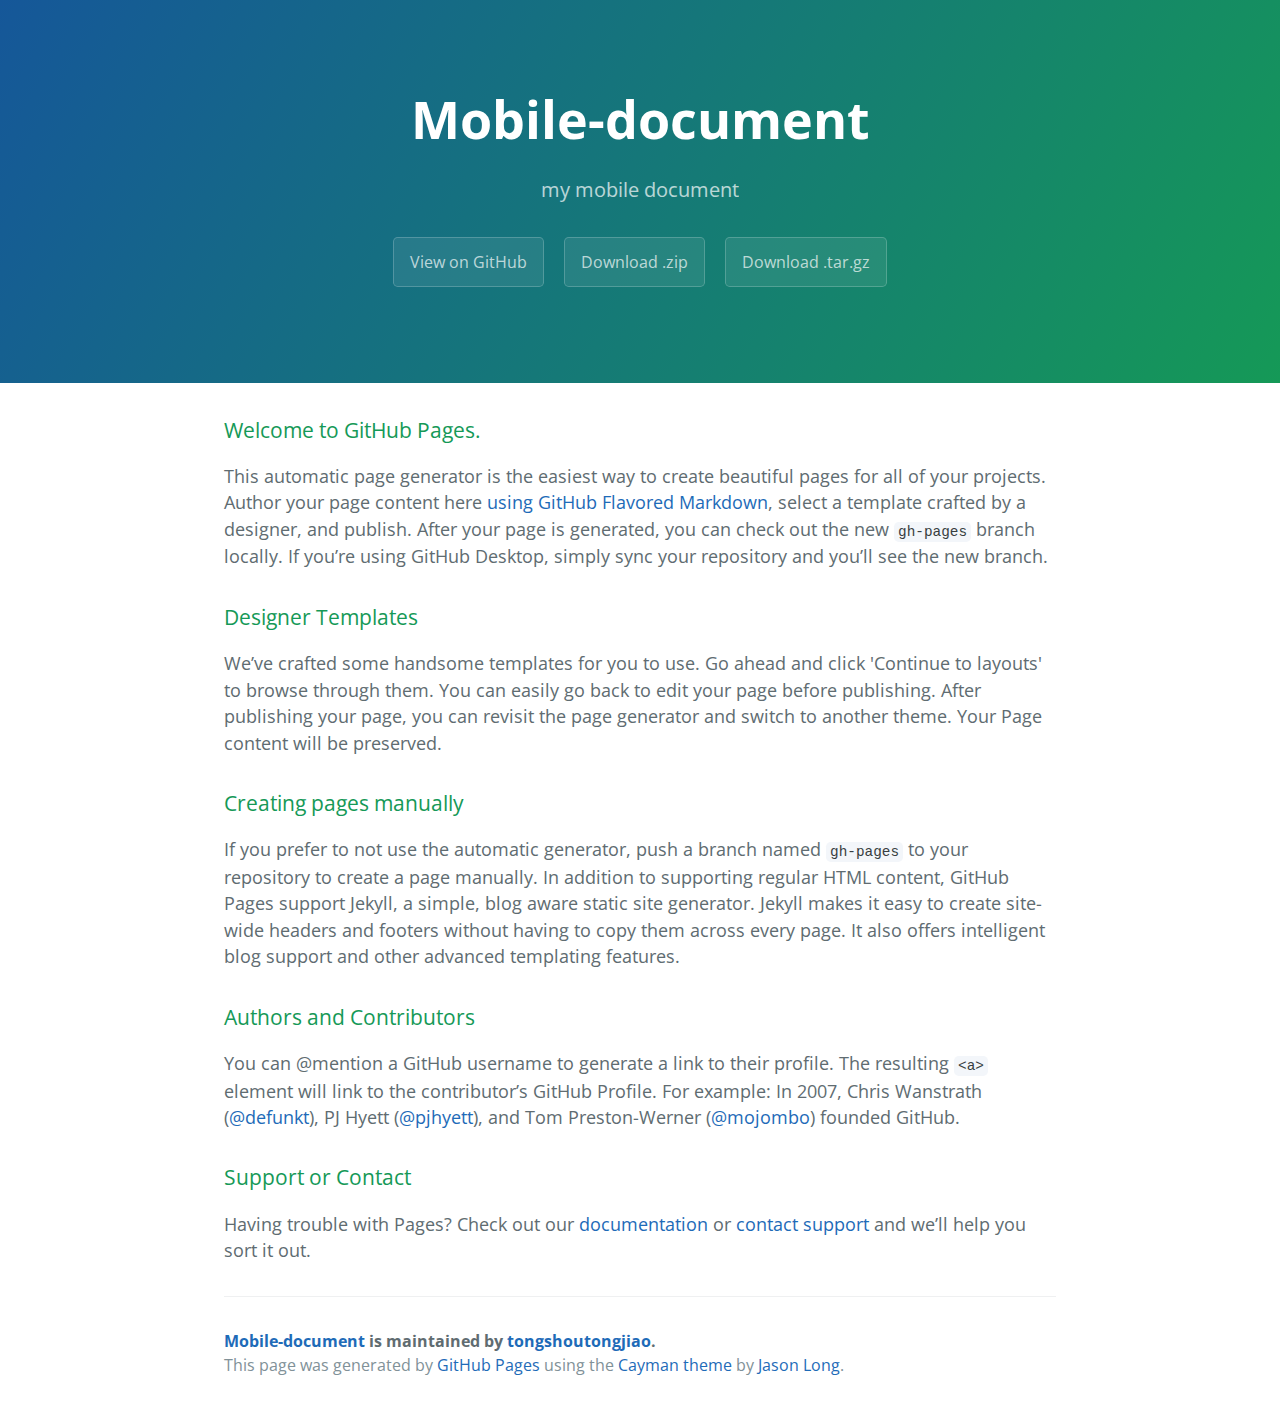
<file: index.html>
<!DOCTYPE html>
<html lang="en-us">
  <head>
    <meta charset="UTF-8">
    <title>Mobile-document by tongshoutongjiao</title>
    <meta name="viewport" content="width=device-width, initial-scale=1">
    <link rel="stylesheet" type="text/css" href="stylesheets/normalize.css" media="screen">
    <link href='https://fonts.googleapis.com/css?family=Open+Sans:400,700' rel='stylesheet' type='text/css'>
    <link rel="stylesheet" type="text/css" href="stylesheets/stylesheet.css" media="screen">
    <link rel="stylesheet" type="text/css" href="stylesheets/github-light.css" media="screen">
  </head>
  <body>
    <section class="page-header">
      <h1 class="project-name">Mobile-document</h1>
      <h2 class="project-tagline">my mobile document</h2>
      <a href="https://github.com/tongshoutongjiao/mobile-document" class="btn">View on GitHub</a>
      <a href="https://github.com/tongshoutongjiao/mobile-document/zipball/master" class="btn">Download .zip</a>
      <a href="https://github.com/tongshoutongjiao/mobile-document/tarball/master" class="btn">Download .tar.gz</a>
    </section>

    <section class="main-content">
      <h3>
<a id="welcome-to-github-pages" class="anchor" href="#welcome-to-github-pages" aria-hidden="true"><span aria-hidden="true" class="octicon octicon-link"></span></a>Welcome to GitHub Pages.</h3>

<p>This automatic page generator is the easiest way to create beautiful pages for all of your projects. Author your page content here <a href="https://guides.github.com/features/mastering-markdown/">using GitHub Flavored Markdown</a>, select a template crafted by a designer, and publish. After your page is generated, you can check out the new <code>gh-pages</code> branch locally. If you’re using GitHub Desktop, simply sync your repository and you’ll see the new branch.</p>

<h3>
<a id="designer-templates" class="anchor" href="#designer-templates" aria-hidden="true"><span aria-hidden="true" class="octicon octicon-link"></span></a>Designer Templates</h3>

<p>We’ve crafted some handsome templates for you to use. Go ahead and click 'Continue to layouts' to browse through them. You can easily go back to edit your page before publishing. After publishing your page, you can revisit the page generator and switch to another theme. Your Page content will be preserved.</p>

<h3>
<a id="creating-pages-manually" class="anchor" href="#creating-pages-manually" aria-hidden="true"><span aria-hidden="true" class="octicon octicon-link"></span></a>Creating pages manually</h3>

<p>If you prefer to not use the automatic generator, push a branch named <code>gh-pages</code> to your repository to create a page manually. In addition to supporting regular HTML content, GitHub Pages support Jekyll, a simple, blog aware static site generator. Jekyll makes it easy to create site-wide headers and footers without having to copy them across every page. It also offers intelligent blog support and other advanced templating features.</p>

<h3>
<a id="authors-and-contributors" class="anchor" href="#authors-and-contributors" aria-hidden="true"><span aria-hidden="true" class="octicon octicon-link"></span></a>Authors and Contributors</h3>

<p>You can @mention a GitHub username to generate a link to their profile. The resulting <code>&lt;a&gt;</code> element will link to the contributor’s GitHub Profile. For example: In 2007, Chris Wanstrath (<a href="https://github.com/defunkt" class="user-mention">@defunkt</a>), PJ Hyett (<a href="https://github.com/pjhyett" class="user-mention">@pjhyett</a>), and Tom Preston-Werner (<a href="https://github.com/mojombo" class="user-mention">@mojombo</a>) founded GitHub.</p>

<h3>
<a id="support-or-contact" class="anchor" href="#support-or-contact" aria-hidden="true"><span aria-hidden="true" class="octicon octicon-link"></span></a>Support or Contact</h3>

<p>Having trouble with Pages? Check out our <a href="https://help.github.com/pages">documentation</a> or <a href="https://github.com/contact">contact support</a> and we’ll help you sort it out.</p>

      <footer class="site-footer">
        <span class="site-footer-owner"><a href="https://github.com/tongshoutongjiao/mobile-document">Mobile-document</a> is maintained by <a href="https://github.com/tongshoutongjiao">tongshoutongjiao</a>.</span>

        <span class="site-footer-credits">This page was generated by <a href="https://pages.github.com">GitHub Pages</a> using the <a href="https://github.com/jasonlong/cayman-theme">Cayman theme</a> by <a href="https://twitter.com/jasonlong">Jason Long</a>.</span>
      </footer>

    </section>

  
  </body>
</html>
</file>
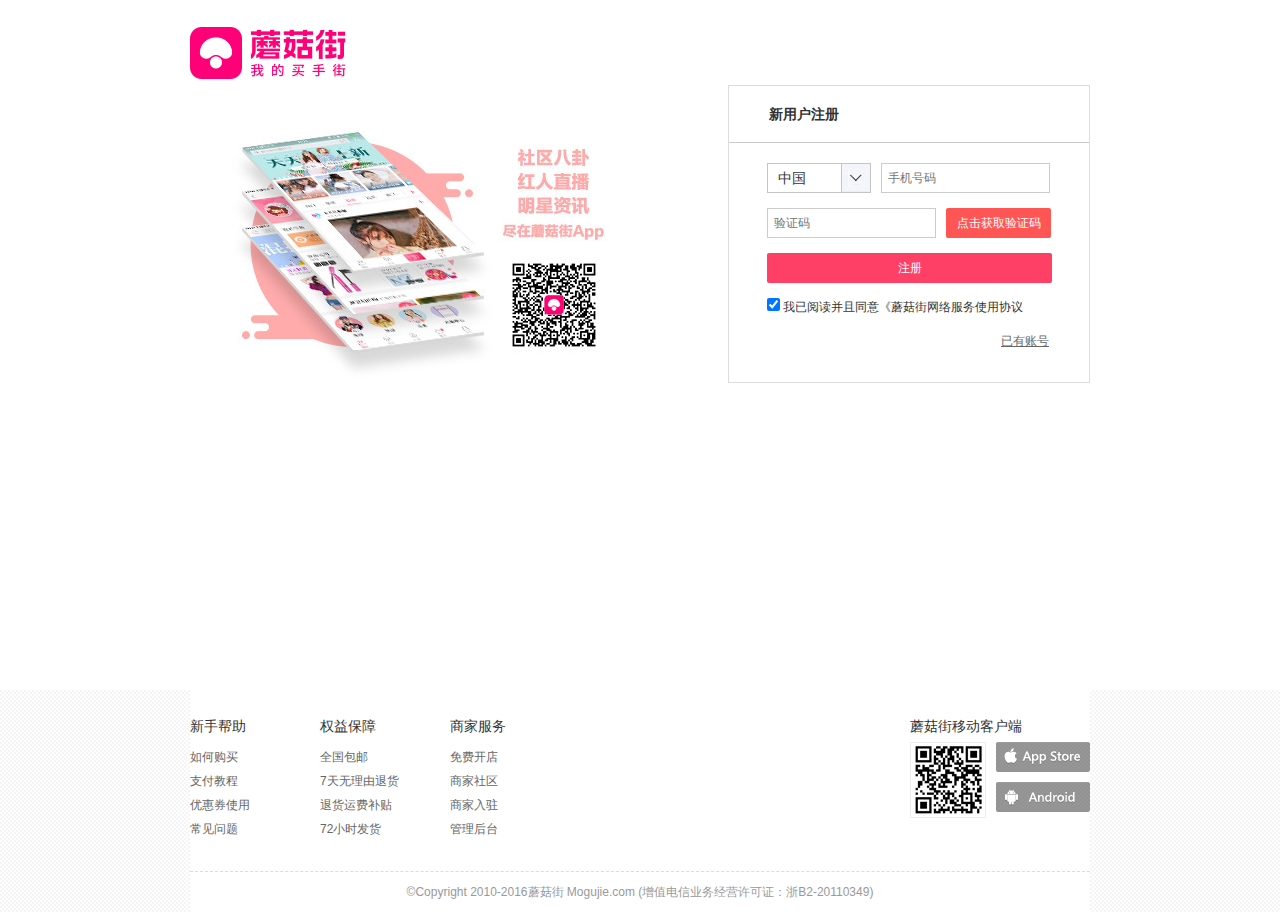
<file: mushroom/mogureg.html>
<!DOCTYPE html>
<html>
<head lang="en">
    <meta charset="UTF-8">
    <title>蘑菇街注册</title>
    <link rel="stylesheet" type="text/css" href="css/reg.css"/>
</head>
<body class="media-screen">
<div class="wrap">
    <div class="login-wrap">
        <div class="logo">
            <a href="#" class="logo-img"></a>
        </div>
        <div class="content clear" >
            <div class="logBanner">
                <a href="javascript:;">
                    <img src="img/bannerreg.jpg" alt=""/>
                </a>
            </div>
            <div class="rg-list">
                <div class="regist">
                    <h3>新用户注册</h3>
                </div>
                <div class="signform">
                    <p></p>
                    <div class="sign-item clearfix mb">
                        <select class="country" name="" id="">
                            <option value="355">阿尔巴尼亚</option>
                            <option value="213">阿尔及利亚</option>
                            <option value="93">阿富汗</option>
                            <option value="54">阿根廷</option>
                            <option value="971">阿拉伯联合酋长国</option>
                            <option value="963">阿拉伯叙利亚共和国</option>
                            <option value="297">阿鲁巴</option>
                            <option value="968">阿曼</option>
                            <option value="994">阿塞拜疆</option>
                            <option value="20">埃及</option>
                            <option value="251">埃塞俄比亚</option>
                            <option value="353">爱尔兰</option>
                            <option value="853" selected="selected">中国</option>

                        </select>
                        <input type="text"name="tele"placeholder="手机号码" class="short-text"/>
                    </div>
                    <div class="sign-item checkWord clearfix mb">
                        <input type="text" class="short-text" maxlength="32" placeholder="验证码"/>
                        <a href="javascript:;" class="getcode">点击获取验证码</a>
                    </div>
                    <div class="mb">
                        <input type="submit" value="注册" class="sub"/>
                    </div>
                    <div class="rg-rule mb">
                        <label>
                            <input type="checkbox" value="1" checked="checked" name="read"/>
                            <span> 我已阅读并且同意<a href="javascript:;">《蘑菇街网络服务使用协议</a></span>
                        </label>
                    </div>
                    <div class="mynum">
                        <a href="javascript:;" >已有账号</a>
                    </div>
                </div>
            </div>
        </div>
    </div>
</div>
<div class="login-foot">
    <div class="foot-Con">
        <div class="codeBox">
            <h3>蘑菇街移动客户端</h3>
            <a  class="qr_code" href="javascript:;"></a>
        </div>
        <ul class="foot-list clear" >
            <li>
                <h3>新手帮助</h3>
                <a href="javascript:;">如何购买</a>
                <a href="javascript:;" >支付教程</a>
                <a href="javascript:;">优惠券使用</a>
                <a href="javascript:;">常见问题</a>
            </li>
            <li>
                <h3>权益保障</h3>
                <p>全国包邮</p>
                <p>7天无理由退货</p>
                <p>退货运费补贴</p>
                <p>72小时发货</p>
            </li>
            <li>
                <h3>商家服务</h3>
                <a href="javascript:;">免费开店</a>
                <a href="javascript:;">商家社区</a>
                <a href="javascript:;">商家入驻</a>
                <a href="javascript:;">管理后台</a>
            </li>
        </ul>
        <p class="copyRight">©Copyright 2010-2016蘑菇街 Mogujie.com (增值电信业务经营许可证：浙B2-20110349)</p>

    </div>
</div>
<script charset="UTF-8" src="js/reg.js"></script>

</body>
</html>
</file>
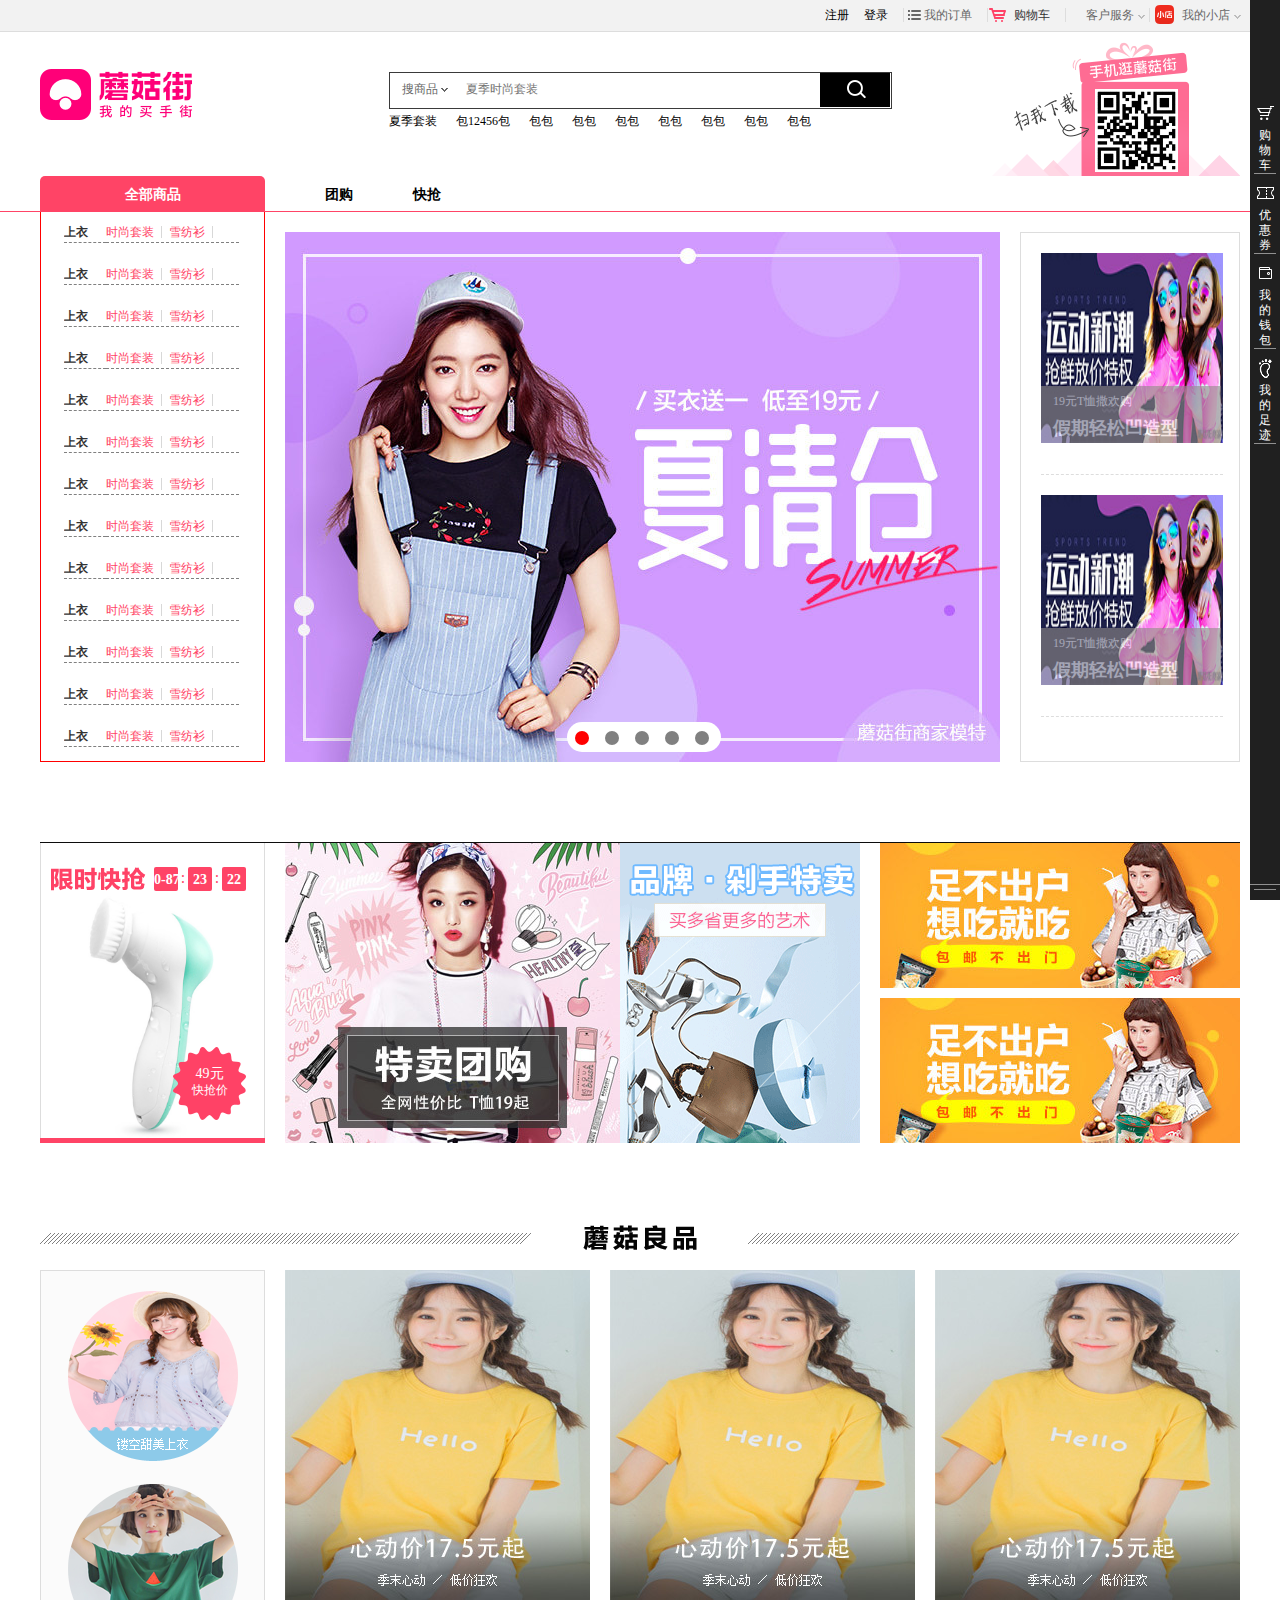
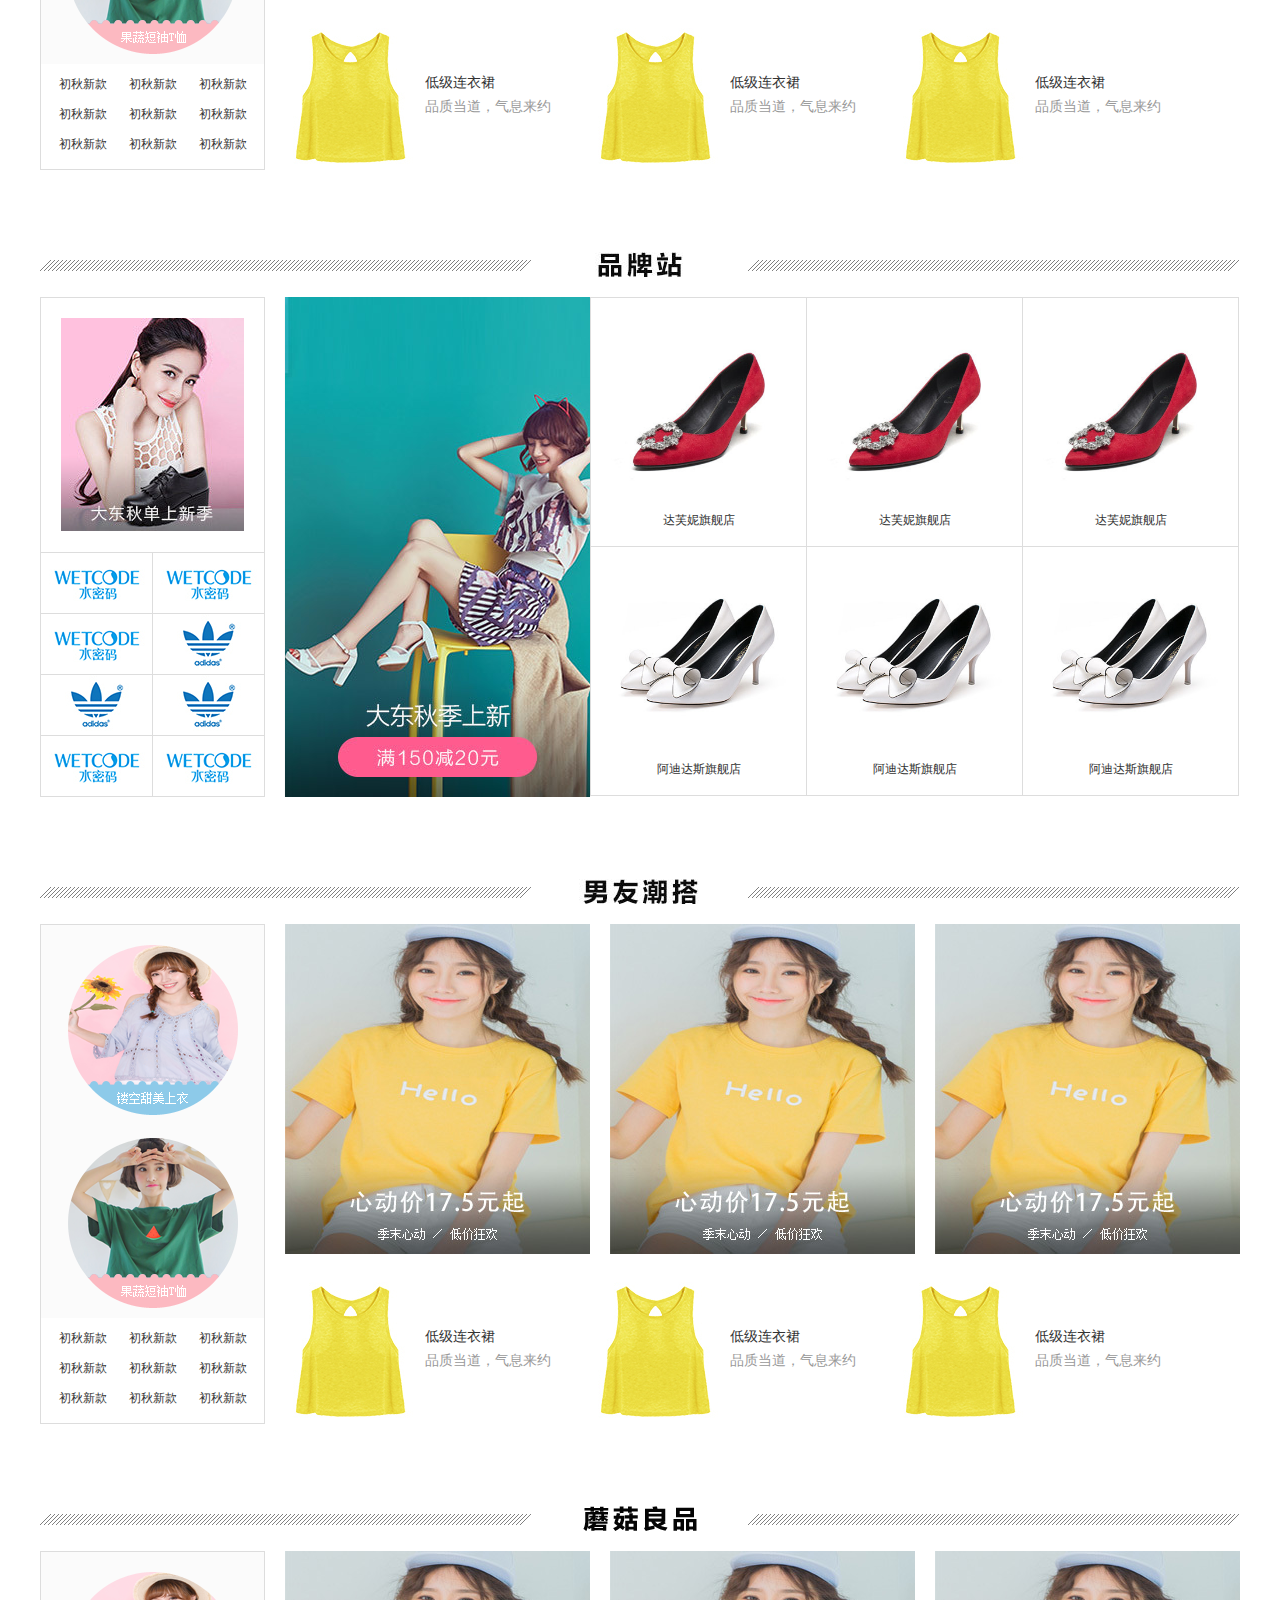
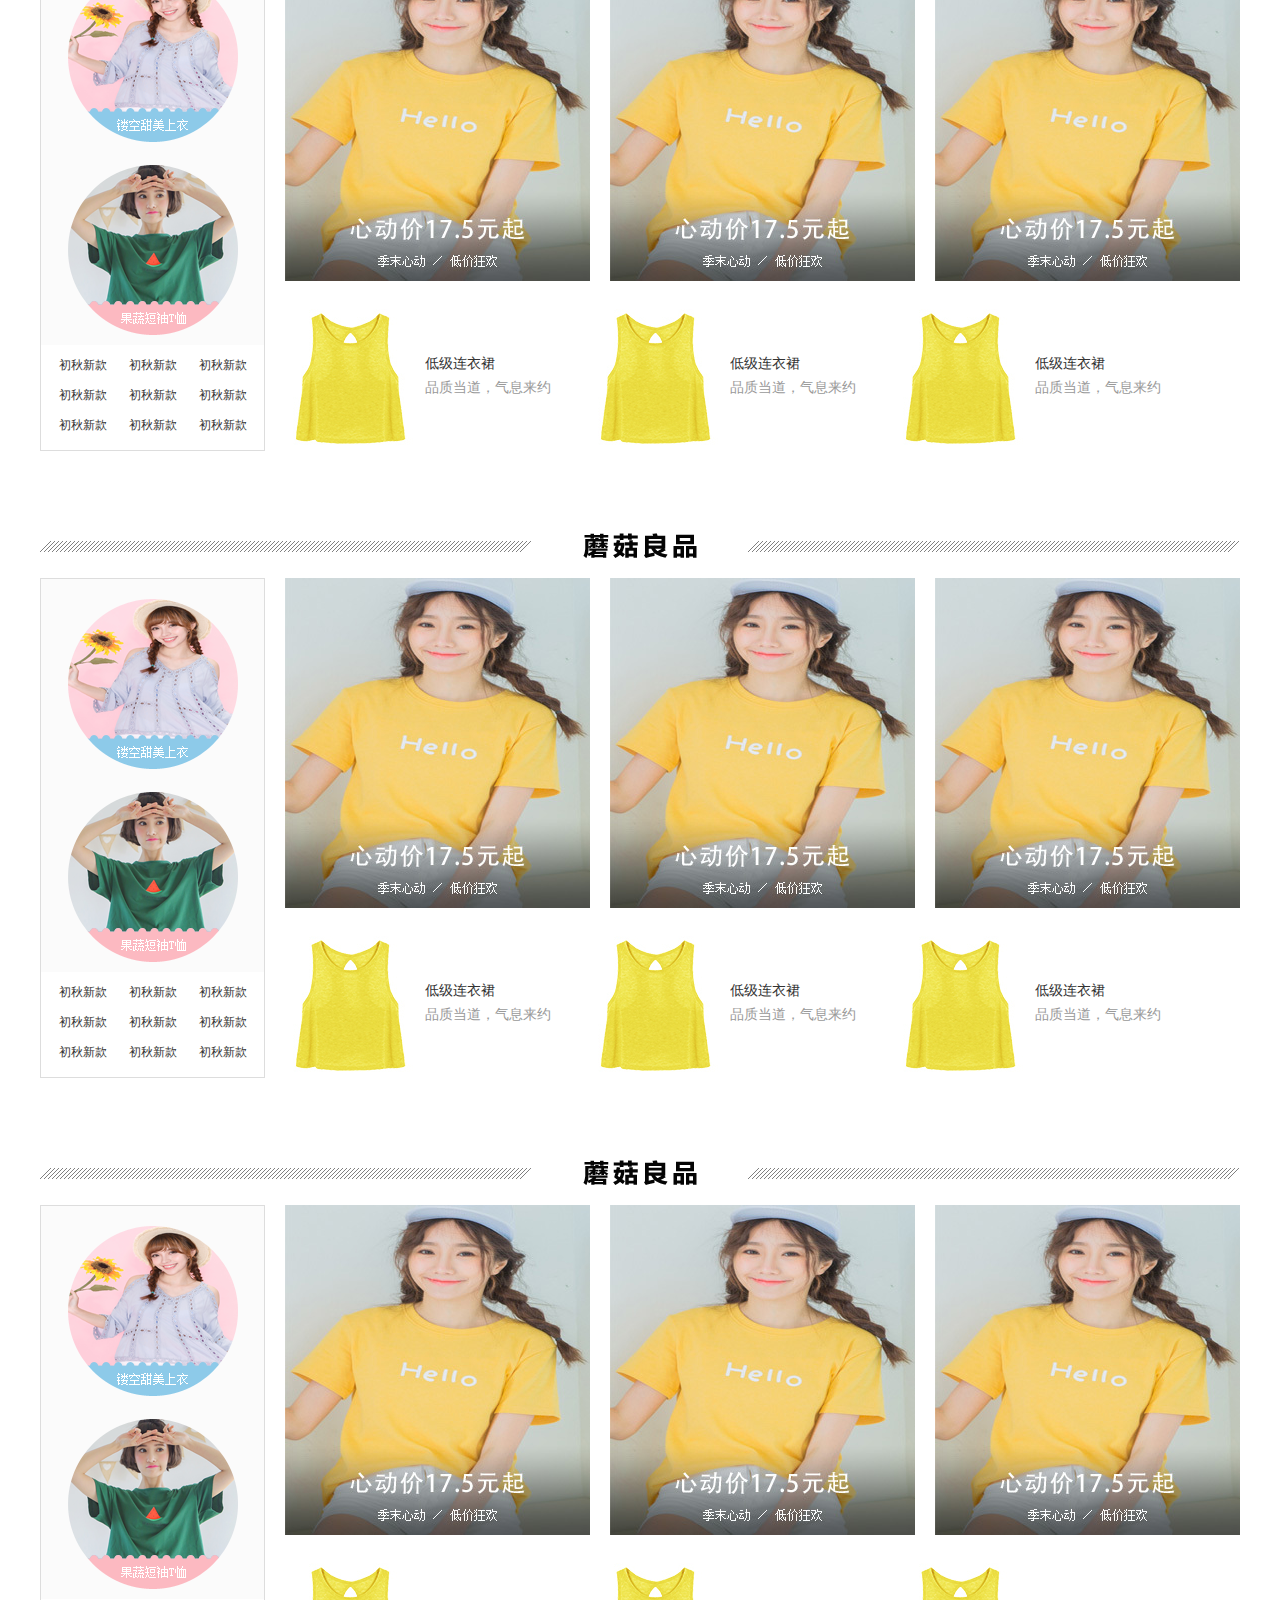
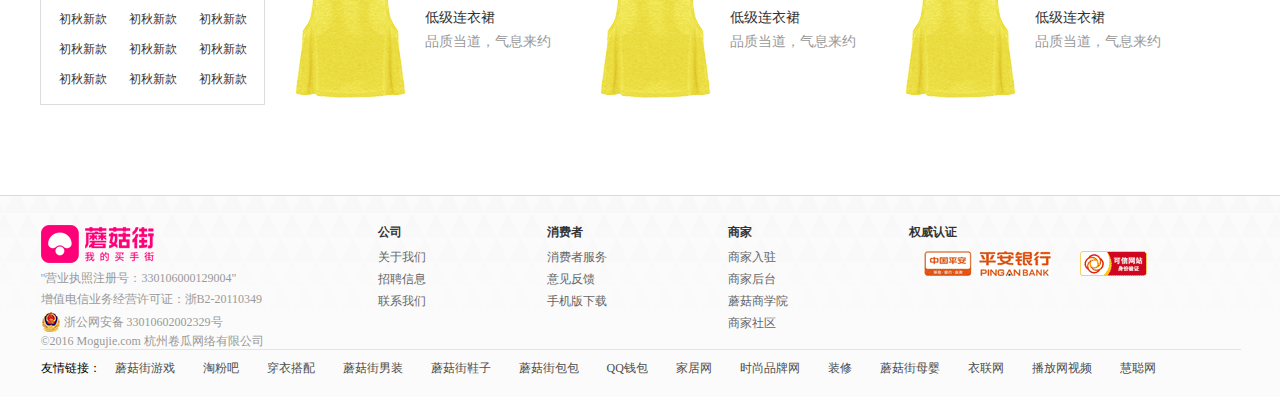
<file: mushroom/蘑菇街.html>
<!DOCTYPE html>
<html>
<head lang="en">
    <meta charset="UTF-8">
    <title>蘑菇街</title>
    <link rel="stylesheet" charset="UTF-8
    " href="css/mo.css"/>
    <link rel="stylesheet" href="css/mo1.css"/>
</head>
<body>
<div class="mgj-rightBar" >
    <div class="righBar-blank"></div>
    <div class="rightBar-item"></div>
    <div class="rightBar-item rightBar-cart">
        <a href="javascript:;">
            <i class="s-icon"></i>
            <div class="s-txt">购物车</div>
            <div class="num"></div>
        </a>
    </div>
    <div class="rightBar-item rightBar-count">
        <a href="javascript:;">
            <i class="s-icon"></i>
            <div class="s-txt">优惠券</div>
            <div class="num"></div>
        </a>
    </div>
    <div class="rightBar-item rightBar-wallet">
        <a href="javascript:;">
            <i class="s-icon"></i>
            <div class="s-txt">我的钱包</div>
            <div class="num"></div>
        </a>
    </div>
    <div class="rightBar-item rightBar-browerLog">
        <a href="javascript:;">
            <i class="s-icon"></i>
            <div class="s-txt">我的足迹</div>
            <div class="num"></div>
        </a>
    </div>
    <div class="rightBar-sideBottom ">
        <div class="rightBar-item backTop show">
            <a href="javascript:;">
                <i class="s-icon backTo" id="backTo"></i>
            </a>
        </div>
    </div>
</div>
<div class="head" id="head">
    <div class=" head-wrapper" id="head-wrapper">
    <ul class="head-list" id="head-list" >
        <li class=" s1 logIn" id="logIn">注册</li>
        <li class="s1 logIn" >登录</li>
        <li class="s1 s2 myOrder">
            <a href="javascript:;">我的订单</a>
            </li>
        <li class="s1 s2 cart">
            <a href="javascript:;">
                <span class="cart-info" >  购物车</span>
            </a>
            <div class="cart-loading">
                <span class="cart-detail">购物车里没有商品</span>
            </div>

            <i></i>
        </li>
        <li  class="s1  s2 s3 custom">
            <a href="javascript:;">客户服务</a>
            <i class="up"></i>
            <ol class="serve1">
                <li><a href="javascript:;">消费者服务</a></li>
                <li><a href="javascript:;">商家服务</a></li>
                <li><a href="javascript:;">规则中心</a></li>
            </ol>
            </li>
        <li class="s1 s2 s3 myStore">
            <a href="javascript:;">
                <span class="little-store">我的小店</span></a>
            <i class="up"></i>
            <ol class="serve2" >
                <li><a href="javascript:;">管理后台</a></li>
                <li><a href="javascript:;">商家社区</a></li>
                <li><a href="javascript:;">商场规则</a></li>
                <li><a href="javascript:;">商家培训</a></li>

            </ol>
            </li>
    </ul>
    </div>

</div>
<div class="header clear" id="header">
    <div class="header-wrapper" id="header-wrapper">
        <a href="javascript:;" class="firstPage"></a>
        <div class="nor" id="nor">
            <div class="nor-search clearfix" id="nor-search">
                <div class="search-box" id="search-box">
                    <div class="select-box " id="select-box">
                        <span class="search-bind" id="search-bind">
                             <ol class="bind" id="bind">
                                 <li class="store"><a href="javascript:; " >商品</a></li>
                                 <li class="store"><a href="javascript:;" >店铺</a></li>
                             </ol>
                            搜商品</span>

                    </div>
                    <form action="search" method="get" id="top-search">
                        <input type="text" class="summer" placeholder="夏季时尚套装"/>
                        <input type="text" class="ser-summer"/>
                        <input type="text" class="ser-down" id="ser-down" />
                    </form>
                    <div class="select-style" id="select-style"></div>
                </div>
                <div class="search-hot">
                    <a href="javascript:;">夏季套装</a>
                    <a href="javascript:;">包12456包</a>
                    <a href="javascript:;">包包</a>
                    <a href="javascript:;">包包</a>
                    <a href="javascript:;">包包</a>
                    <a href="javascript:;">包包</a>
                    <a href="javascript:;">包包</a>
                    <a href="javascript:;">包包</a>
                    <a href="javascript:;">包包</a>
                </div>
            </div>

        </div>
        <div class="mid" id="mid">
            <div class="search-right">
                <img src="img/scanner.png" alt="蘑菇街客户端"/>
            </div>

        </div>

    </div>
</div>
<div class="body-wrap" id="body-wrap">
    <div class="header-nav" id="header-nav">
        <div class="wrap" id="wrap">
            <div class="nav-list-wrap clear" id="nav-list-wrap">
                    <ul class="nav-list">
                        <li class="all">全部商品</li>
                        <li class="together"><a href="javascript:;">团购</a></li>
                        <li class="quick">
                            <a href="javascript:;">快抢</a>
                        </li>
                    </ul>
            </div>
        </div>

    </div>
    <div class="mgj-primary" id="mgj-primary">
        <div class="primary-shadow"></div>
        <div class="primary-fade"></div>
        <div class="primary-wrap">
            <div class="primary-nav">
                <ul class="primary_nav_list clear" id="j_primary_nav_list">
                    <li class="primary_nav_li ">
                        <dl class="primary_nav_dl">
                            <dt>
                                <a href="javascript:;">上衣</a>
                            </dt>
                            <dd>
                                <span>
                                    <a href="javascript:; "class="hot">时尚套装</a>
                                    <ins></ins>
                                    <a href="javascript:;" class="hot">雪纺衫</a>
                                    <ins></ins>
                                    <a href="javascript:;">T恤</a>
                                </span>
                            </dd>
                        </dl>
                        <div class="nav-more">
                            <dl class="nav_more_warp">
                                <dt><a href="javascript:;">当季热销</a></dt>
                                <dd class="short">
                                    <a href="javascript:;" class="hot">衬衫</a>
                                    <a href="javascript:;">衬衫</a>
                                    <a href="javascript:;" class="hot">衬衫</a>
                                    <a href="javascript:;">衬衫</a>
                                    <a href="javascript:; "class="hot">衬衫</a>
                                    <a href="javascript:;">衬衫</a>
                                    <a href="javascript:;">衬衫</a>
                                    <a href="javascript:;" class="hot">衬衫</a>
                                    <a href="javascript:;">衬衫</a>
                                    <a href="javascript:;">衬衫</a>
                                    <a href="javascript:;">衬衫</a>
                                </dd>
                            </dl>
                            <dl class="nav_more_warp">
                                <dt><a href="javascript:;">当季热销</a></dt>
                                <dd class="short">
                                    <a href="javascript:;" class="hot">衬衫</a>
                                    <a href="javascript:;">衬衫</a>
                                    <a href="javascript:;" class="hot">衬衫</a>
                                    <a href="javascript:;">衬衫</a>
                                    <a href="javascript:; "class="hot">衬衫</a>
                                    <a href="javascript:;">衬衫</a>
                                    <a href="javascript:;">衬衫</a>
                                    <a href="javascript:;" class="hot">衬衫</a>
                                    <a href="javascript:;">衬衫</a>
                                    <a href="javascript:;">衬衫</a>
                                    <a href="javascript:;">衬衫</a>
                                </dd>
                            </dl>
                            <dl class="nav_more_warp">
                                <dt><a href="javascript:;">当季热销</a></dt>
                                <dd class="short">
                                    <a href="javascript:;" class="hot">衬衫</a>
                                    <a href="javascript:;">衬衫</a>
                                    <a href="javascript:;" class="hot">衬衫</a>
                                    <a href="javascript:;">衬衫</a>
                                    <a href="javascript:; "class="hot">衬衫</a>
                                    <a href="javascript:;">衬衫</a>
                                    <a href="javascript:;">衬衫</a>
                                    <a href="javascript:;" class="hot">衬衫</a>
                                    <a href="javascript:;">衬衫</a>
                                    <a href="javascript:;">衬衫</a>
                                    <a href="javascript:;">衬衫</a>
                                </dd>
                            </dl>
                            <div class="nav_more_warp nav_more_pic">
                                <a  href="javascript:;">
                                    <img class="" src="img/taste.jpg">
                                </a>
                            </div>
                        </div>

    </li><li class="primary_nav_li ">
                        <dl class="primary_nav_dl">
                            <dt>
                                <a href="javascript:;">上衣</a>
                            </dt>
                            <dd>
                                <span>
                                    <a href="javascript:; "class="hot">时尚套装</a>
                                    <ins></ins>
                                    <a href="javascript:;" class="hot">雪纺衫</a>
                                    <ins></ins>
                                    <a href="javascript:;">T恤</a>
                                </span>
                            </dd>
                        </dl>
                        <div class="nav-more">
                            <dl class="nav_more_warp">
                                <dt><a href="javascript:;">当季热销</a></dt>
                                <dd class="short">
                                    <a href="javascript:;" class="hot">衬衫</a>
                                    <a href="javascript:;">衬衫</a>
                                    <a href="javascript:;" class="hot">衬衫</a>
                                    <a href="javascript:;">衬衫</a>
                                    <a href="javascript:; "class="hot">衬衫</a>
                                    <a href="javascript:;">衬衫</a>
                                    <a href="javascript:;">衬衫</a>
                                    <a href="javascript:;" class="hot">衬衫</a>
                                    <a href="javascript:;">衬衫</a>
                                    <a href="javascript:;">衬衫</a>
                                    <a href="javascript:;">衬衫</a>
                                </dd>
                            </dl>
                            <dl class="nav_more_warp">
                                <dt><a href="javascript:;">当季热销</a></dt>
                                <dd class="short">
                                    <a href="javascript:;" class="hot">衬衫</a>
                                    <a href="javascript:;">衬衫</a>
                                    <a href="javascript:;" class="hot">衬衫</a>
                                    <a href="javascript:;">衬衫</a>
                                    <a href="javascript:; "class="hot">衬衫</a>
                                    <a href="javascript:;">衬衫</a>
                                    <a href="javascript:;">衬衫</a>
                                    <a href="javascript:;" class="hot">衬衫</a>
                                    <a href="javascript:;">衬衫</a>
                                    <a href="javascript:;">衬衫</a>
                                    <a href="javascript:;">衬衫</a>
                                </dd>
                            </dl>
                            <dl class="nav_more_warp">
                                <dt><a href="javascript:;">当季热销</a></dt>
                                <dd class="short">
                                    <a href="javascript:;" class="hot">衬衫</a>
                                    <a href="javascript:;">衬衫</a>
                                    <a href="javascript:;" class="hot">衬衫</a>
                                    <a href="javascript:;">衬衫</a>
                                    <a href="javascript:; "class="hot">衬衫</a>
                                    <a href="javascript:;">衬衫</a>
                                    <a href="javascript:;">衬衫</a>
                                    <a href="javascript:;" class="hot">衬衫</a>
                                    <a href="javascript:;">衬衫</a>
                                    <a href="javascript:;">衬衫</a>
                                    <a href="javascript:;">衬衫</a>
                                </dd>
                            </dl>
                            <div class="nav_more_warp nav_more_pic">
                                <a  href="javascript:;">
                                    <img class="" src="img/taste.jpg">
                                </a>
                            </div>
                        </div>

    </li><li class="primary_nav_li ">
                        <dl class="primary_nav_dl">
                            <dt>
                                <a href="javascript:;">上衣</a>
                            </dt>
                            <dd>
                                <span>
                                    <a href="javascript:; "class="hot">时尚套装</a>
                                    <ins></ins>
                                    <a href="javascript:;" class="hot">雪纺衫</a>
                                    <ins></ins>
                                    <a href="javascript:;">T恤</a>
                                </span>
                            </dd>
                        </dl>
                        <div class="nav-more">
                            <dl class="nav_more_warp">
                                <dt><a href="javascript:;">当季热销</a></dt>
                                <dd class="short">
                                    <a href="javascript:;" class="hot">衬衫</a>
                                    <a href="javascript:;">衬衫</a>
                                    <a href="javascript:;" class="hot">衬衫</a>
                                    <a href="javascript:;">衬衫</a>
                                    <a href="javascript:; "class="hot">衬衫</a>
                                    <a href="javascript:;">衬衫</a>
                                    <a href="javascript:;">衬衫</a>
                                    <a href="javascript:;" class="hot">衬衫</a>
                                    <a href="javascript:;">衬衫</a>
                                    <a href="javascript:;">衬衫</a>
                                    <a href="javascript:;">衬衫</a>
                                </dd>
                            </dl>
                            <dl class="nav_more_warp">
                                <dt><a href="javascript:;">当季热销</a></dt>
                                <dd class="short">
                                    <a href="javascript:;" class="hot">衬衫</a>
                                    <a href="javascript:;">衬衫</a>
                                    <a href="javascript:;" class="hot">衬衫</a>
                                    <a href="javascript:;">衬衫</a>
                                    <a href="javascript:; "class="hot">衬衫</a>
                                    <a href="javascript:;">衬衫</a>
                                    <a href="javascript:;">衬衫</a>
                                    <a href="javascript:;" class="hot">衬衫</a>
                                    <a href="javascript:;">衬衫</a>
                                    <a href="javascript:;">衬衫</a>
                                    <a href="javascript:;">衬衫</a>
                                </dd>
                            </dl>
                            <dl class="nav_more_warp">
                                <dt><a href="javascript:;">当季热销</a></dt>
                                <dd class="short">
                                    <a href="javascript:;" class="hot">衬衫</a>
                                    <a href="javascript:;">衬衫</a>
                                    <a href="javascript:;" class="hot">衬衫</a>
                                    <a href="javascript:;">衬衫</a>
                                    <a href="javascript:; "class="hot">衬衫</a>
                                    <a href="javascript:;">衬衫</a>
                                    <a href="javascript:;">衬衫</a>
                                    <a href="javascript:;" class="hot">衬衫</a>
                                    <a href="javascript:;">衬衫</a>
                                    <a href="javascript:;">衬衫</a>
                                    <a href="javascript:;">衬衫</a>
                                </dd>
                            </dl>
                            <div class="nav_more_warp nav_more_pic">
                                <a  href="javascript:;">
                                    <img class="" src="img/taste.jpg">
                                </a>
                            </div>
                        </div>
    </li><li class="primary_nav_li ">
                        <dl class="primary_nav_dl">
                            <dt>
                                <a href="javascript:;">上衣</a>
                            </dt>
                            <dd>
                                <span>
                                    <a href="javascript:; "class="hot">时尚套装</a>
                                    <ins></ins>
                                    <a href="javascript:;" class="hot">雪纺衫</a>
                                    <ins></ins>
                                    <a href="javascript:;">T恤</a>
                                </span>
                            </dd>
                        </dl>
                        <div class="nav-more">
                            <dl class="nav_more_warp">
                                <dt><a href="javascript:;">当季热销</a></dt>
                                <dd class="short">
                                    <a href="javascript:;" class="hot">衬衫</a>
                                    <a href="javascript:;">衬衫</a>
                                    <a href="javascript:;" class="hot">衬衫</a>
                                    <a href="javascript:;">衬衫</a>
                                    <a href="javascript:; "class="hot">衬衫</a>
                                    <a href="javascript:;">衬衫</a>
                                    <a href="javascript:;">衬衫</a>
                                    <a href="javascript:;" class="hot">衬衫</a>
                                    <a href="javascript:;">衬衫</a>
                                    <a href="javascript:;">衬衫</a>
                                    <a href="javascript:;">衬衫</a>
                                </dd>
                            </dl>
                            <dl class="nav_more_warp">
                                <dt><a href="javascript:;">当季热销</a></dt>
                                <dd class="short">
                                    <a href="javascript:;" class="hot">衬衫</a>
                                    <a href="javascript:;">衬衫</a>
                                    <a href="javascript:;" class="hot">衬衫</a>
                                    <a href="javascript:;">衬衫</a>
                                    <a href="javascript:; "class="hot">衬衫</a>
                                    <a href="javascript:;">衬衫</a>
                                    <a href="javascript:;">衬衫</a>
                                    <a href="javascript:;" class="hot">衬衫</a>
                                    <a href="javascript:;">衬衫</a>
                                    <a href="javascript:;">衬衫</a>
                                    <a href="javascript:;">衬衫</a>
                                </dd>
                            </dl>
                            <dl class="nav_more_warp">
                                <dt><a href="javascript:;">当季热销</a></dt>
                                <dd class="short">
                                    <a href="javascript:;" class="hot">衬衫</a>
                                    <a href="javascript:;">衬衫</a>
                                    <a href="javascript:;" class="hot">衬衫</a>
                                    <a href="javascript:;">衬衫</a>
                                    <a href="javascript:; "class="hot">衬衫</a>
                                    <a href="javascript:;">衬衫</a>
                                    <a href="javascript:;">衬衫</a>
                                    <a href="javascript:;" class="hot">衬衫</a>
                                    <a href="javascript:;">衬衫</a>
                                    <a href="javascript:;">衬衫</a>
                                    <a href="javascript:;">衬衫</a>
                                </dd>
                            </dl>
                            <div class="nav_more_warp nav_more_pic">
                                <a  href="javascript:;">
                                    <img class="" src="img/taste.jpg">
                                </a>
                            </div>
                        </div>





    </li><li class="primary_nav_li ">
                        <dl class="primary_nav_dl">
                            <dt>
                                <a href="javascript:;">上衣</a>
                            </dt>
                            <dd>
                                <span>
                                    <a href="javascript:; "class="hot">时尚套装</a>
                                    <ins></ins>
                                    <a href="javascript:;" class="hot">雪纺衫</a>
                                    <ins></ins>
                                    <a href="javascript:;">T恤</a>
                                </span>
                            </dd>
                        </dl>
                        <div class="nav-more">
                            <dl class="nav_more_warp">
                                <dt><a href="javascript:;">当季热销</a></dt>
                                <dd class="short">
                                    <a href="javascript:;" class="hot">衬衫</a>
                                    <a href="javascript:;">衬衫</a>
                                    <a href="javascript:;" class="hot">衬衫</a>
                                    <a href="javascript:;">衬衫</a>
                                    <a href="javascript:; "class="hot">衬衫</a>
                                    <a href="javascript:;">衬衫</a>
                                    <a href="javascript:;">衬衫</a>
                                    <a href="javascript:;" class="hot">衬衫</a>
                                    <a href="javascript:;">衬衫</a>
                                    <a href="javascript:;">衬衫</a>
                                    <a href="javascript:;">衬衫</a>
                                </dd>
                            </dl>
                            <dl class="nav_more_warp">
                                <dt><a href="javascript:;">当季热销</a></dt>
                                <dd class="short">
                                    <a href="javascript:;" class="hot">衬衫</a>
                                    <a href="javascript:;">衬衫</a>
                                    <a href="javascript:;" class="hot">衬衫</a>
                                    <a href="javascript:;">衬衫</a>
                                    <a href="javascript:; "class="hot">衬衫</a>
                                    <a href="javascript:;">衬衫</a>
                                    <a href="javascript:;">衬衫</a>
                                    <a href="javascript:;" class="hot">衬衫</a>
                                    <a href="javascript:;">衬衫</a>
                                    <a href="javascript:;">衬衫</a>
                                    <a href="javascript:;">衬衫</a>
                                </dd>
                            </dl>
                            <dl class="nav_more_warp">
                                <dt><a href="javascript:;">当季热销</a></dt>
                                <dd class="short">
                                    <a href="javascript:;" class="hot">衬衫</a>
                                    <a href="javascript:;">衬衫</a>
                                    <a href="javascript:;" class="hot">衬衫</a>
                                    <a href="javascript:;">衬衫</a>
                                    <a href="javascript:; "class="hot">衬衫</a>
                                    <a href="javascript:;">衬衫</a>
                                    <a href="javascript:;">衬衫</a>
                                    <a href="javascript:;" class="hot">衬衫</a>
                                    <a href="javascript:;">衬衫</a>
                                    <a href="javascript:;">衬衫</a>
                                    <a href="javascript:;">衬衫</a>
                                </dd>
                            </dl>
                            <div class="nav_more_warp nav_more_pic">
                                <a  href="javascript:;">
                                    <img class="" src="img/taste.jpg">
                                </a>
                            </div>
                        </div>
    </li><li class="primary_nav_li ">
                        <dl class="primary_nav_dl">
                            <dt>
                                <a href="javascript:;">上衣</a>
                            </dt>
                            <dd>
                                <span>
                                    <a href="javascript:; "class="hot">时尚套装</a>
                                    <ins></ins>
                                    <a href="javascript:;" class="hot">雪纺衫</a>
                                    <ins></ins>
                                    <a href="javascript:;">T恤</a>
                                </span>
                            </dd>
                        </dl>
                        <div class="nav-more">
                            <dl class="nav_more_warp">
                                <dt><a href="javascript:;">当季热销</a></dt>
                                <dd class="short">
                                    <a href="javascript:;" class="hot">衬衫</a>
                                    <a href="javascript:;">衬衫</a>
                                    <a href="javascript:;" class="hot">衬衫</a>
                                    <a href="javascript:;">衬衫</a>
                                    <a href="javascript:; "class="hot">衬衫</a>
                                    <a href="javascript:;">衬衫</a>
                                    <a href="javascript:;">衬衫</a>
                                    <a href="javascript:;" class="hot">衬衫</a>
                                    <a href="javascript:;">衬衫</a>
                                    <a href="javascript:;">衬衫</a>
                                    <a href="javascript:;">衬衫</a>
                                </dd>
                            </dl>
                            <dl class="nav_more_warp">
                                <dt><a href="javascript:;">当季热销</a></dt>
                                <dd class="short">
                                    <a href="javascript:;" class="hot">衬衫</a>
                                    <a href="javascript:;">衬衫</a>
                                    <a href="javascript:;" class="hot">衬衫</a>
                                    <a href="javascript:;">衬衫</a>
                                    <a href="javascript:; "class="hot">衬衫</a>
                                    <a href="javascript:;">衬衫</a>
                                    <a href="javascript:;">衬衫</a>
                                    <a href="javascript:;" class="hot">衬衫</a>
                                    <a href="javascript:;">衬衫</a>
                                    <a href="javascript:;">衬衫</a>
                                    <a href="javascript:;">衬衫</a>
                                </dd>
                            </dl>
                            <dl class="nav_more_warp">
                                <dt><a href="javascript:;">当季热销</a></dt>
                                <dd class="short">
                                    <a href="javascript:;" class="hot">衬衫</a>
                                    <a href="javascript:;">衬衫</a>
                                    <a href="javascript:;" class="hot">衬衫</a>
                                    <a href="javascript:;">衬衫</a>
                                    <a href="javascript:; "class="hot">衬衫</a>
                                    <a href="javascript:;">衬衫</a>
                                    <a href="javascript:;">衬衫</a>
                                    <a href="javascript:;" class="hot">衬衫</a>
                                    <a href="javascript:;">衬衫</a>
                                    <a href="javascript:;">衬衫</a>
                                    <a href="javascript:;">衬衫</a>
                                </dd>
                            </dl>
                            <div class="nav_more_warp nav_more_pic">
                                <a  href="javascript:;">
                                    <img class="" src="img/taste.jpg">
                                </a>
                            </div>
                        </div>
    </li><li class="primary_nav_li ">
                        <dl class="primary_nav_dl">
                            <dt>
                                <a href="javascript:;">上衣</a>
                            </dt>
                            <dd>
                                <span>
                                    <a href="javascript:; "class="hot">时尚套装</a>
                                    <ins></ins>
                                    <a href="javascript:;" class="hot">雪纺衫</a>
                                    <ins></ins>
                                    <a href="javascript:;">T恤</a>
                                </span>
                            </dd>
                        </dl>
                        <div class="nav-more">
                            <dl class="nav_more_warp">
                                <dt><a href="javascript:;">当季热销</a></dt>
                                <dd class="short">
                                    <a href="javascript:;" class="hot">衬衫</a>
                                    <a href="javascript:;">衬衫</a>
                                    <a href="javascript:;" class="hot">衬衫</a>
                                    <a href="javascript:;">衬衫</a>
                                    <a href="javascript:; "class="hot">衬衫</a>
                                    <a href="javascript:;">衬衫</a>
                                    <a href="javascript:;">衬衫</a>
                                    <a href="javascript:;" class="hot">衬衫</a>
                                    <a href="javascript:;">衬衫</a>
                                    <a href="javascript:;">衬衫</a>
                                    <a href="javascript:;">衬衫</a>
                                </dd>
                            </dl>
                            <dl class="nav_more_warp">
                                <dt><a href="javascript:;">当季热销</a></dt>
                                <dd class="short">
                                    <a href="javascript:;" class="hot">衬衫</a>
                                    <a href="javascript:;">衬衫</a>
                                    <a href="javascript:;" class="hot">衬衫</a>
                                    <a href="javascript:;">衬衫</a>
                                    <a href="javascript:; "class="hot">衬衫</a>
                                    <a href="javascript:;">衬衫</a>
                                    <a href="javascript:;">衬衫</a>
                                    <a href="javascript:;" class="hot">衬衫</a>
                                    <a href="javascript:;">衬衫</a>
                                    <a href="javascript:;">衬衫</a>
                                    <a href="javascript:;">衬衫</a>
                                </dd>
                            </dl>
                            <dl class="nav_more_warp">
                                <dt><a href="javascript:;">当季热销</a></dt>
                                <dd class="short">
                                    <a href="javascript:;" class="hot">衬衫</a>
                                    <a href="javascript:;">衬衫</a>
                                    <a href="javascript:;" class="hot">衬衫</a>
                                    <a href="javascript:;">衬衫</a>
                                    <a href="javascript:; "class="hot">衬衫</a>
                                    <a href="javascript:;">衬衫</a>
                                    <a href="javascript:;">衬衫</a>
                                    <a href="javascript:;" class="hot">衬衫</a>
                                    <a href="javascript:;">衬衫</a>
                                    <a href="javascript:;">衬衫</a>
                                    <a href="javascript:;">衬衫</a>
                                </dd>
                            </dl>
                            <div class="nav_more_warp nav_more_pic">
                                <a  href="javascript:;">
                                    <img class="" src="img/taste.jpg">
                                </a>
                            </div>
                        </div>
    </li><li class="primary_nav_li ">
                        <dl class="primary_nav_dl">
                            <dt>
                                <a href="javascript:;">上衣</a>
                            </dt>
                            <dd>
                                <span>
                                    <a href="javascript:; "class="hot">时尚套装</a>
                                    <ins></ins>
                                    <a href="javascript:;" class="hot">雪纺衫</a>
                                    <ins></ins>
                                    <a href="javascript:;">T恤</a>
                                </span>
                            </dd>
                        </dl>
                        <div class="nav-more">
                            <dl class="nav_more_warp">
                                <dt><a href="javascript:;">当季热销</a></dt>
                                <dd class="short">
                                    <a href="javascript:;" class="hot">衬衫</a>
                                    <a href="javascript:;">衬衫</a>
                                    <a href="javascript:;" class="hot">衬衫</a>
                                    <a href="javascript:;">衬衫</a>
                                    <a href="javascript:; "class="hot">衬衫</a>
                                    <a href="javascript:;">衬衫</a>
                                    <a href="javascript:;">衬衫</a>
                                    <a href="javascript:;" class="hot">衬衫</a>
                                    <a href="javascript:;">衬衫</a>
                                    <a href="javascript:;">衬衫</a>
                                    <a href="javascript:;">衬衫</a>
                                </dd>
                            </dl>
                            <dl class="nav_more_warp">
                                <dt><a href="javascript:;">当季热销</a></dt>
                                <dd class="short">
                                    <a href="javascript:;" class="hot">衬衫</a>
                                    <a href="javascript:;">衬衫</a>
                                    <a href="javascript:;" class="hot">衬衫</a>
                                    <a href="javascript:;">衬衫</a>
                                    <a href="javascript:; "class="hot">衬衫</a>
                                    <a href="javascript:;">衬衫</a>
                                    <a href="javascript:;">衬衫</a>
                                    <a href="javascript:;" class="hot">衬衫</a>
                                    <a href="javascript:;">衬衫</a>
                                    <a href="javascript:;">衬衫</a>
                                    <a href="javascript:;">衬衫</a>
                                </dd>
                            </dl>
                            <dl class="nav_more_warp">
                                <dt><a href="javascript:;">当季热销</a></dt>
                                <dd class="short">
                                    <a href="javascript:;" class="hot">衬衫</a>
                                    <a href="javascript:;">衬衫</a>
                                    <a href="javascript:;" class="hot">衬衫</a>
                                    <a href="javascript:;">衬衫</a>
                                    <a href="javascript:; "class="hot">衬衫</a>
                                    <a href="javascript:;">衬衫</a>
                                    <a href="javascript:;">衬衫</a>
                                    <a href="javascript:;" class="hot">衬衫</a>
                                    <a href="javascript:;">衬衫</a>
                                    <a href="javascript:;">衬衫</a>
                                    <a href="javascript:;">衬衫</a>
                                </dd>
                            </dl>
                            <div class="nav_more_warp nav_more_pic">
                                <a  href="javascript:;">
                                    <img class="" src="img/taste.jpg">
                                </a>
                            </div>
                        </div>
    </li><li class="primary_nav_li ">
                        <dl class="primary_nav_dl">
                            <dt>
                                <a href="javascript:;">上衣</a>
                            </dt>
                            <dd>
                                <span>
                                    <a href="javascript:; "class="hot">时尚套装</a>
                                    <ins></ins>
                                    <a href="javascript:;" class="hot">雪纺衫</a>
                                    <ins></ins>
                                    <a href="javascript:;">T恤</a>
                                </span>
                            </dd>
                        </dl>
                        <div class="nav-more">
                            <dl class="nav_more_warp">
                                <dt><a href="javascript:;">当季热销</a></dt>
                                <dd class="short">
                                    <a href="javascript:;" class="hot">衬衫</a>
                                    <a href="javascript:;">衬衫</a>
                                    <a href="javascript:;" class="hot">衬衫</a>
                                    <a href="javascript:;">衬衫</a>
                                    <a href="javascript:; "class="hot">衬衫</a>
                                    <a href="javascript:;">衬衫</a>
                                    <a href="javascript:;">衬衫</a>
                                    <a href="javascript:;" class="hot">衬衫</a>
                                    <a href="javascript:;">衬衫</a>
                                    <a href="javascript:;">衬衫</a>
                                    <a href="javascript:;">衬衫</a>
                                </dd>
                            </dl>
                            <dl class="nav_more_warp">
                                <dt><a href="javascript:;">当季热销</a></dt>
                                <dd class="short">
                                    <a href="javascript:;" class="hot">衬衫</a>
                                    <a href="javascript:;">衬衫</a>
                                    <a href="javascript:;" class="hot">衬衫</a>
                                    <a href="javascript:;">衬衫</a>
                                    <a href="javascript:; "class="hot">衬衫</a>
                                    <a href="javascript:;">衬衫</a>
                                    <a href="javascript:;">衬衫</a>
                                    <a href="javascript:;" class="hot">衬衫</a>
                                    <a href="javascript:;">衬衫</a>
                                    <a href="javascript:;">衬衫</a>
                                    <a href="javascript:;">衬衫</a>
                                </dd>
                            </dl>
                            <dl class="nav_more_warp">
                                <dt><a href="javascript:;">当季热销</a></dt>
                                <dd class="short">
                                    <a href="javascript:;" class="hot">衬衫</a>
                                    <a href="javascript:;">衬衫</a>
                                    <a href="javascript:;" class="hot">衬衫</a>
                                    <a href="javascript:;">衬衫</a>
                                    <a href="javascript:; "class="hot">衬衫</a>
                                    <a href="javascript:;">衬衫</a>
                                    <a href="javascript:;">衬衫</a>
                                    <a href="javascript:;" class="hot">衬衫</a>
                                    <a href="javascript:;">衬衫</a>
                                    <a href="javascript:;">衬衫</a>
                                    <a href="javascript:;">衬衫</a>
                                </dd>
                            </dl>
                            <div class="nav_more_warp nav_more_pic">
                                <a  href="javascript:;">
                                    <img class="" src="img/taste.jpg">
                                </a>
                            </div>
                        </div>
    </li><li class="primary_nav_li ">
                        <dl class="primary_nav_dl">
                            <dt>
                                <a href="javascript:;">上衣</a>
                            </dt>
                            <dd>
                                <span>
                                    <a href="javascript:; "class="hot">时尚套装</a>
                                    <ins></ins>
                                    <a href="javascript:;" class="hot">雪纺衫</a>
                                    <ins></ins>
                                    <a href="javascript:;">T恤</a>
                                </span>
                            </dd>
                        </dl>
                        <div class="nav-more">
                            <dl class="nav_more_warp">
                                <dt><a href="javascript:;">当季热销</a></dt>
                                <dd class="short">
                                    <a href="javascript:;" class="hot">衬衫</a>
                                    <a href="javascript:;">衬衫</a>
                                    <a href="javascript:;" class="hot">衬衫</a>
                                    <a href="javascript:;">衬衫</a>
                                    <a href="javascript:; "class="hot">衬衫</a>
                                    <a href="javascript:;">衬衫</a>
                                    <a href="javascript:;">衬衫</a>
                                    <a href="javascript:;" class="hot">衬衫</a>
                                    <a href="javascript:;">衬衫</a>
                                    <a href="javascript:;">衬衫</a>
                                    <a href="javascript:;">衬衫</a>
                                </dd>
                            </dl>
                            <dl class="nav_more_warp">
                                <dt><a href="javascript:;">当季热销</a></dt>
                                <dd class="short">
                                    <a href="javascript:;" class="hot">衬衫</a>
                                    <a href="javascript:;">衬衫</a>
                                    <a href="javascript:;" class="hot">衬衫</a>
                                    <a href="javascript:;">衬衫</a>
                                    <a href="javascript:; "class="hot">衬衫</a>
                                    <a href="javascript:;">衬衫</a>
                                    <a href="javascript:;">衬衫</a>
                                    <a href="javascript:;" class="hot">衬衫</a>
                                    <a href="javascript:;">衬衫</a>
                                    <a href="javascript:;">衬衫</a>
                                    <a href="javascript:;">衬衫</a>
                                </dd>
                            </dl>
                            <dl class="nav_more_warp">
                                <dt><a href="javascript:;">当季热销</a></dt>
                                <dd class="short">
                                    <a href="javascript:;" class="hot">衬衫</a>
                                    <a href="javascript:;">衬衫</a>
                                    <a href="javascript:;" class="hot">衬衫</a>
                                    <a href="javascript:;">衬衫</a>
                                    <a href="javascript:; "class="hot">衬衫</a>
                                    <a href="javascript:;">衬衫</a>
                                    <a href="javascript:;">衬衫</a>
                                    <a href="javascript:;" class="hot">衬衫</a>
                                    <a href="javascript:;">衬衫</a>
                                    <a href="javascript:;">衬衫</a>
                                    <a href="javascript:;">衬衫</a>
                                </dd>
                            </dl>
                            <div class="nav_more_warp nav_more_pic">
                                <a  href="javascript:;">
                                    <img class="" src="img/taste.jpg">
                                </a>
                            </div>
                        </div>





    </li><li class="primary_nav_li ">
                        <dl class="primary_nav_dl">
                            <dt>
                                <a href="javascript:;">上衣</a>
                            </dt>
                            <dd>
                                <span>
                                    <a href="javascript:; "class="hot">时尚套装</a>
                                    <ins></ins>
                                    <a href="javascript:;" class="hot">雪纺衫</a>
                                    <ins></ins>
                                    <a href="javascript:;">T恤</a>
                                </span>
                            </dd>
                        </dl>
                        <div class="nav-more">
                            <dl class="nav_more_warp">
                                <dt><a href="javascript:;">当季热销</a></dt>
                                <dd class="short">
                                    <a href="javascript:;" class="hot">衬衫</a>
                                    <a href="javascript:;">衬衫</a>
                                    <a href="javascript:;" class="hot">衬衫</a>
                                    <a href="javascript:;">衬衫</a>
                                    <a href="javascript:; "class="hot">衬衫</a>
                                    <a href="javascript:;">衬衫</a>
                                    <a href="javascript:;">衬衫</a>
                                    <a href="javascript:;" class="hot">衬衫</a>
                                    <a href="javascript:;">衬衫</a>
                                    <a href="javascript:;">衬衫</a>
                                    <a href="javascript:;">衬衫</a>
                                </dd>
                            </dl>
                            <dl class="nav_more_warp">
                                <dt><a href="javascript:;">当季热销</a></dt>
                                <dd class="short">
                                    <a href="javascript:;" class="hot">衬衫</a>
                                    <a href="javascript:;">衬衫</a>
                                    <a href="javascript:;" class="hot">衬衫</a>
                                    <a href="javascript:;">衬衫</a>
                                    <a href="javascript:; "class="hot">衬衫</a>
                                    <a href="javascript:;">衬衫</a>
                                    <a href="javascript:;">衬衫</a>
                                    <a href="javascript:;" class="hot">衬衫</a>
                                    <a href="javascript:;">衬衫</a>
                                    <a href="javascript:;">衬衫</a>
                                    <a href="javascript:;">衬衫</a>
                                </dd>
                            </dl>
                            <dl class="nav_more_warp">
                                <dt><a href="javascript:;">当季热销</a></dt>
                                <dd class="short">
                                    <a href="javascript:;" class="hot">衬衫</a>
                                    <a href="javascript:;">衬衫</a>
                                    <a href="javascript:;" class="hot">衬衫</a>
                                    <a href="javascript:;">衬衫</a>
                                    <a href="javascript:; "class="hot">衬衫</a>
                                    <a href="javascript:;">衬衫</a>
                                    <a href="javascript:;">衬衫</a>
                                    <a href="javascript:;" class="hot">衬衫</a>
                                    <a href="javascript:;">衬衫</a>
                                    <a href="javascript:;">衬衫</a>
                                    <a href="javascript:;">衬衫</a>
                                </dd>
                            </dl>
                            <div class="nav_more_warp nav_more_pic">
                                <a  href="javascript:;">
                                    <img class="" src="img/taste.jpg">
                                </a>
                            </div>
                        </div>





    </li><li class="primary_nav_li ">
                        <dl class="primary_nav_dl">
                            <dt>
                                <a href="javascript:;">上衣</a>
                            </dt>
                            <dd>
                                <span>
                                    <a href="javascript:; "class="hot">时尚套装</a>
                                    <ins></ins>
                                    <a href="javascript:;" class="hot">雪纺衫</a>
                                    <ins></ins>
                                    <a href="javascript:;">T恤</a>
                                </span>
                            </dd>
                        </dl>
                        <div class="nav-more">
                            <dl class="nav_more_warp">
                                <dt><a href="javascript:;">当季热销</a></dt>
                                <dd class="short">
                                    <a href="javascript:;" class="hot">衬衫</a>
                                    <a href="javascript:;">衬衫</a>
                                    <a href="javascript:;" class="hot">衬衫</a>
                                    <a href="javascript:;">衬衫</a>
                                    <a href="javascript:; "class="hot">衬衫</a>
                                    <a href="javascript:;">衬衫</a>
                                    <a href="javascript:;">衬衫</a>
                                    <a href="javascript:;" class="hot">衬衫</a>
                                    <a href="javascript:;">衬衫</a>
                                    <a href="javascript:;">衬衫</a>
                                    <a href="javascript:;">衬衫</a>
                                </dd>
                            </dl>
                            <dl class="nav_more_warp">
                                <dt><a href="javascript:;">当季热销</a></dt>
                                <dd class="short">
                                    <a href="javascript:;" class="hot">衬衫</a>
                                    <a href="javascript:;">衬衫</a>
                                    <a href="javascript:;" class="hot">衬衫</a>
                                    <a href="javascript:;">衬衫</a>
                                    <a href="javascript:; "class="hot">衬衫</a>
                                    <a href="javascript:;">衬衫</a>
                                    <a href="javascript:;">衬衫</a>
                                    <a href="javascript:;" class="hot">衬衫</a>
                                    <a href="javascript:;">衬衫</a>
                                    <a href="javascript:;">衬衫</a>
                                    <a href="javascript:;">衬衫</a>
                                </dd>
                            </dl>
                            <dl class="nav_more_warp">
                                <dt><a href="javascript:;">当季热销</a></dt>
                                <dd class="short">
                                    <a href="javascript:;" class="hot">衬衫</a>
                                    <a href="javascript:;">衬衫</a>
                                    <a href="javascript:;" class="hot">衬衫</a>
                                    <a href="javascript:;">衬衫</a>
                                    <a href="javascript:; "class="hot">衬衫</a>
                                    <a href="javascript:;">衬衫</a>
                                    <a href="javascript:;">衬衫</a>
                                    <a href="javascript:;" class="hot">衬衫</a>
                                    <a href="javascript:;">衬衫</a>
                                    <a href="javascript:;">衬衫</a>
                                    <a href="javascript:;">衬衫</a>
                                </dd>
                            </dl>
                            <div class="nav_more_warp nav_more_pic">
                                <a  href="javascript:;">
                                    <img class="" src="img/taste.jpg">
                                </a>
                            </div>
                        </div>





    </li><li class="primary_nav_li ">
                        <dl class="primary_nav_dl">
                            <dt>
                                <a href="javascript:;">上衣</a>
                            </dt>
                            <dd>
                                <span>
                                    <a href="javascript:; "class="hot">时尚套装</a>
                                    <ins></ins>
                                    <a href="javascript:;" class="hot">雪纺衫</a>
                                    <ins></ins>
                                    <a href="javascript:;">T恤</a>
                                </span>
                            </dd>
                        </dl>
                        <div class="nav-more">
                            <dl class="nav_more_warp">
                                <dt><a href="javascript:;">当季热销</a></dt>
                                <dd class="short">
                                    <a href="javascript:;" class="hot">衬衫</a>
                                    <a href="javascript:;">衬衫</a>
                                    <a href="javascript:;" class="hot">衬衫</a>
                                    <a href="javascript:;">衬衫</a>
                                    <a href="javascript:; "class="hot">衬衫</a>
                                    <a href="javascript:;">衬衫</a>
                                    <a href="javascript:;">衬衫</a>
                                    <a href="javascript:;" class="hot">衬衫</a>
                                    <a href="javascript:;">衬衫</a>
                                    <a href="javascript:;">衬衫</a>
                                    <a href="javascript:;">衬衫</a>
                                </dd>
                            </dl>
                            <dl class="nav_more_warp">
                                <dt><a href="javascript:;">当季热销</a></dt>
                                <dd class="short">
                                    <a href="javascript:;" class="hot">衬衫</a>
                                    <a href="javascript:;">衬衫</a>
                                    <a href="javascript:;" class="hot">衬衫</a>
                                    <a href="javascript:;">衬衫</a>
                                    <a href="javascript:; "class="hot">衬衫</a>
                                    <a href="javascript:;">衬衫</a>
                                    <a href="javascript:;">衬衫</a>
                                    <a href="javascript:;" class="hot">衬衫</a>
                                    <a href="javascript:;">衬衫</a>
                                    <a href="javascript:;">衬衫</a>
                                    <a href="javascript:;">衬衫</a>
                                </dd>
                            </dl>
                            <dl class="nav_more_warp">
                                <dt><a href="javascript:;">当季热销</a></dt>
                                <dd class="short">
                                    <a href="javascript:;" class="hot">衬衫</a>
                                    <a href="javascript:;">衬衫</a>
                                    <a href="javascript:;" class="hot">衬衫</a>
                                    <a href="javascript:;">衬衫</a>
                                    <a href="javascript:; "class="hot">衬衫</a>
                                    <a href="javascript:;">衬衫</a>
                                    <a href="javascript:;">衬衫</a>
                                    <a href="javascript:;" class="hot">衬衫</a>
                                    <a href="javascript:;">衬衫</a>
                                    <a href="javascript:;">衬衫</a>
                                    <a href="javascript:;">衬衫</a>
                                </dd>
                            </dl>
                            <div class="nav_more_warp nav_more_pic">
                                <a  href="javascript:;">
                                    <img class="" src="img/taste.jpg">
                                </a>
                            </div>
                        </div>





    </li><li class="primary_nav_li ">
                        <dl class="primary_nav_dl">
                            <dt>
                                <a href="javascript:;">上衣</a>
                            </dt>
                            <dd>
                                <span>
                                    <a href="javascript:; "class="hot">时尚套装</a>
                                    <ins></ins>
                                    <a href="javascript:;" class="hot">雪纺衫</a>
                                    <ins></ins>
                                    <a href="javascript:;">T恤</a>
                                </span>
                            </dd>
                        </dl>
                        <div class="nav-more">
                            <dl class="nav_more_warp">
                                <dt><a href="javascript:;">当季热销</a></dt>
                                <dd class="short">
                                    <a href="javascript:;" class="hot">衬衫</a>
                                    <a href="javascript:;">衬衫</a>
                                    <a href="javascript:;" class="hot">衬衫</a>
                                    <a href="javascript:;">衬衫</a>
                                    <a href="javascript:; "class="hot">衬衫</a>
                                    <a href="javascript:;">衬衫</a>
                                    <a href="javascript:;">衬衫</a>
                                    <a href="javascript:;" class="hot">衬衫</a>
                                    <a href="javascript:;">衬衫</a>
                                    <a href="javascript:;">衬衫</a>
                                    <a href="javascript:;">衬衫</a>
                                </dd>
                            </dl>
                            <dl class="nav_more_warp">
                                <dt><a href="javascript:;">当季热销</a></dt>
                                <dd class="short">
                                    <a href="javascript:;" class="hot">衬衫</a>
                                    <a href="javascript:;">衬衫</a>
                                    <a href="javascript:;" class="hot">衬衫</a>
                                    <a href="javascript:;">衬衫</a>
                                    <a href="javascript:; "class="hot">衬衫</a>
                                    <a href="javascript:;">衬衫</a>
                                    <a href="javascript:;">衬衫</a>
                                    <a href="javascript:;" class="hot">衬衫</a>
                                    <a href="javascript:;">衬衫</a>
                                    <a href="javascript:;">衬衫</a>
                                    <a href="javascript:;">衬衫</a>
                                </dd>
                            </dl>
                            <dl class="nav_more_warp">
                                <dt><a href="javascript:;">当季热销</a></dt>
                                <dd class="short">
                                    <a href="javascript:;" class="hot">衬衫</a>
                                    <a href="javascript:;">衬衫</a>
                                    <a href="javascript:;" class="hot">衬衫</a>
                                    <a href="javascript:;">衬衫</a>
                                    <a href="javascript:; "class="hot">衬衫</a>
                                    <a href="javascript:;">衬衫</a>
                                    <a href="javascript:;">衬衫</a>
                                    <a href="javascript:;" class="hot">衬衫</a>
                                    <a href="javascript:;">衬衫</a>
                                    <a href="javascript:;">衬衫</a>
                                    <a href="javascript:;">衬衫</a>
                                </dd>
                            </dl>
                            <div class="nav_more_warp nav_more_pic">
                                <a  href="javascript:;">
                                    <img class="" src="img/taste.jpg">
                                </a>
                            </div>
                        </div>





    </li>

</ul>

</div>
            <!--轮播图框架-->
<div class="primary-main">
    <div class="primary-main-Banner" id="banner">
        <div class="content-Box" id="box">
            <div class="slide-banner clear" id="slide">
                <a class="ban" href="javascript:;"><img src="img/summer.jpg" alt=""/></a>
            </div>
            <a href="javascript:;" class="prev_btn btn" id="btnL"></a>
            <a href="javascript:;" class="nex_btn btn" id="btnR"></a>
            <ul class="dot-box clear" id="dot">
               <li class="dotM"></li>
               <li></li>
               <li></li>
               <li></li>
               <li></li>
               <li></li>
            </ul>
        </div>
    </div>
    <div class="primary-main-sale" id="sale">
        <ul class="sale-right">
            <li class="sale-right-list">
                <div class="shop">
                    <img src="img/sum.jpg" alt=""/>
                <div class="sale-hide">
                    <span>19元T恤撒欢购</span>
                    <a href="javascript:;">假期轻松凹造型</a>
                </div>
                </div>
            </li>
            <li class="sale-right-list">
                <div class="shop">
                    <img src="img/sum.jpg" alt=""/>
                <div class="sale-hide">
                    <span>19元T恤撒欢购</span>
                    <a href="javascript:;">假期轻松凹造型</a>
                </div>
                </div>
            </li>
        </ul>
    </div>
</div>
            <!--轮播图框架-->

</div>
</div>
<div class="mgj-special">
    <div class="sp-col">
        <a href="javascript:;" class="date">
            <img src="img/date.jpg" alt=""/>
            <span class="time-tittle"></span>
            <span class="time-ctrl clear" id="timeCtrl">
                <span class="hour" id="hour"></span>
                <span class="doubledot">:</span>
                <span class="min" id="min"></span>
                <span class="doubledot">:</span>
                <span class="sec" id="sec"></span>
            </span>
            <span class="time-tip" >
                <span class="priceval">49元</span>
                <span class="pricename">快抢价</span>
            </span>
        </a>
    </div>
    <div class="sp-col2">
        <div class="sp-col2l">
            <a href="javascript:;"><img src="img/3.jpg" alt=""/></a>
        </div>
        <div class="sp-col2r">
            <a href="javascript:;">
                <img src="img/cuthand.png" alt=""/>
            </a>
        </div>
    </div>
    <div class="sp-col3">
        <a href="javascript:;" class="firchild">
            <img src="img/fir.jpg" alt=""/>
        </a>
        <a href="javascript:;">
            <img src="img/fir.jpg" alt=""/>
        </a>


    </div>

</div>
<div class="wrap ">
    <ul>
    <li class="wrap-floor1 ntp_1">
        <div class="floor-title">
            <div class="ftf">
                <div class="fts">
                    <div class="ftt">
                        <div class="ftfo"></div>
                    </div>
                </div>
            </div>
            <h3 class="title-con"></h3>
            <div class="ftf">
                <div class="fts">
                    <div class="ftt">
                        <div class="ftfo"></div>
                    </div>
                </div>
            </div>

        </div>
        <div class="floor1-con">
            <div class="floor1-conL">
                <div class="conL-covered">
                    <div class="covered-pic fir">
                        <a href="javascript:;">
                            <img src="img/covered.png" alt=""/>
                        </a>
                    </div>
                    <div class="covered-pic">
                        <a href="javascript:;"><img src="img/covered1.png" alt=""/></a>
                    </div>
                </div>
                <ul class="floor1-conL-list clear">
                    <li>
                        <a href="javascript:;">初秋新款</a>
                    </li>
                    <li>
                        <a href="javascript:;">初秋新款</a>
                    </li>
                    <li>
                        <a href="javascript:;">初秋新款</a>
                    </li>
                    <li>
                        <a href="javascript:;">初秋新款</a>
                    </li>
                    <li>
                        <a href="javascript:;">初秋新款</a>
                    </li>
                    <li>
                        <a href="javascript:;">初秋新款</a>
                    </li>
                    <li>
                        <a href="javascript:;">初秋新款</a>
                    </li>
                    <li>
                        <a href="javascript:;">初秋新款</a>
                    </li>
                    <li>
                        <a href="javascript:;">初秋新款</a>
                    </li>
                </ul>
            </div>
            <div class="floor1-conr">
                <div class="floor1-conr-row1">
                    <ul>
                        <li>
                            <a href="javascript:;">
                                <img src="img/ul.jpg" alt=""/>
                            </a>
                        </li>
                        <li>
                            <a href="javascript:;">
                                <img src="img/ul.jpg" alt=""/>
                            </a>
                        </li>
                        <li>
                            <a href="javascript:;">
                                <img src="img/ul.jpg" alt=""/>
                            </a>
                        </li>
                    </ul>
                </div>
                <div  class="floor1-conr-row2">
                    <ul>
                        <li class="first_child">
                            <a href="javascript:;">
                                <img src="img/product.jpg" alt=""/>
                                <span class="r_lowprice">
                                    <span>低级连衣裙</span>
                                    <span class="discount">品质当道，气息来约</span>
                                </span>
                            </a>
                        </li>
                        <li class="ft_child">
                            <a href="javascript:;">
                                <img src="img/product.jpg" alt=""/>
                                <span class="r_lowprice">
                                    <span>低级连衣裙</span>
                                    <span class="discount">品质当道，气息来约</span>
                                </span>
                            </a>
                        </li><li class="ft_child">
                            <a href="javascript:;">
                                <img src="img/product.jpg" alt=""/>
                                <span class="r_lowprice">
                                    <span>低级连衣裙</span>
                                    <span class="discount">品质当道，气息来约</span>
                                </span>
                            </a>
                        </li>
                    </ul>
                </div>
            </div>


        </div>
    </li>
        <!--li2-->
        <li class=" wrap wrap-floor1 ntp_2">
            <div class="floor-title">
                <div class="ftf">
                    <div class="fts">
                        <div class="ftt">
                            <div class="ftfo"></div>
                        </div>
                    </div>
                </div>
                <h3 class="title-con2"></h3>
                <div class="ftf">
                    <div class="fts">
                        <div class="ftt">
                            <div class="ftfo"></div>
                        </div>
                    </div>
                </div>

            </div>
            <div class="floor1-con">
                <div class="floor1-conL2">
                    <a class="up" href="javascript:;">
                        <img src="img/east.jpg" alt=""/>
                    </a>
                    <a href="javascript:;" class="ad">
                        <img src="img/password.jpg" alt=""/>
                        <div class="hide-box"></div>
                    </a>
                    <a href="javascript:;" class="ad">
                        <img src="img/password.jpg" alt=""/>
                        <div class="hide-box"></div>
                    </a>
                    <a href="javascript:;" class="ad">
                        <img src="img/password.jpg" alt=""/>
                        <div class="hide-box"></div>
                    </a>
                    <a href="javascript:;" class="ad">
                        <img src="img/meyde.jpg" alt=""/>
                        <div class="hide-box"></div>
                    </a>
                    <a href="javascript:;" class="ad">
                        <img src="img/meyde.jpg" alt=""/>
                        <div class="hide-box"></div>
                    </a>
                    <a href="javascript:;" class="ad">
                        <img src="img/meyde.jpg" alt=""/>
                        <div class="hide-box"></div>
                    </a>
                    <a href="javascript:;" class="ad">
                        <img src="img/password.jpg" alt=""/>
                        <div class="hide-box"></div>
                    </a>
                    <a href="javascript:;" class="ad">
                        <img src="img/password.jpg" alt=""/>
                        <div class="hide-box"></div>
                    </a>

                    <ul class="floor1-conL-list clear">
                        <li>
                            <a href="javascript:;">初秋新款</a>
                        </li>
                        <li>
                            <a href="javascript:;">初秋新款</a>
                        </li>
                        <li>
                            <a href="javascript:;">初秋新款</a>
                        </li>
                        <li>
                            <a href="javascript:;">初秋新款</a>
                        </li>
                        <li>
                            <a href="javascript:;">初秋新款</a>
                        </li>
                        <li>
                            <a href="javascript:;">初秋新款</a>
                        </li>
                        <li>
                            <a href="javascript:;">初秋新款</a>
                        </li>
                        <li>
                            <a href="javascript:;">初秋新款</a>
                        </li>
                        <li>
                            <a href="javascript:;">初秋新款</a>
                        </li>
                    </ul>
                </div>
                <div class="floor1-conr2 ">
                    <div class="floor1-long-pic">
                        <a href="javascript:;">
                            <img src="img/bigeast.jpg" alt=""/>
                        </a>
                    </div>
                    <div  class="floor1-short-pic">
                       <div class="shortList">
                           <a href="javascript:;">
                               <img src="img/dafuni.jpg" alt=""/>
                               <span class="goodsName">
                                   <span>达芙妮旗舰店</span>
                               </span>
                           </a>
                           <a href="javascript:;">
                               <img src="img/dafuni.jpg" alt=""/>
                               <span class="goodsName">
                                   <span>达芙妮旗舰店</span>
                               </span>
                           </a>
                           <a href="javascript:;">
                               <img src="img/dafuni.jpg" alt=""/>
                               <span class="goodsName">
                                   <span>达芙妮旗舰店</span>
                               </span>
                           </a>
                           <a href="javascript:;">
                               <img src="img/shoe.jpg" alt=""/>
                               <span class="goodsName">
                                   <span>阿迪达斯旗舰店</span>
                               </span>
                           </a>
                           <a href="javascript:;">
                               <img src="img/shoe.jpg" alt=""/>
                               <span class="goodsName">
                                   <span>阿迪达斯旗舰店</span>
                               </span>
                           </a>
                           <a href="javascript:;">
                               <img src="img/shoe.jpg" alt=""/>
                               <span class="goodsName">
                                   <span>阿迪达斯旗舰店</span>
                               </span>
                           </a>

                       </div>
                    </div>
                </div>


            </div>
        </li>
        <!--li3-->
        <li class="wrap wrap-floor1 ntp_2">
            <div class="floor-title">
                <div class="ftf">
                    <div class="fts">
                        <div class="ftt">
                            <div class="ftfo"></div>
                        </div>
                    </div>
                </div>
                <h3 class="title-con3"></h3>
                <div class="ftf">
                    <div class="fts">
                        <div class="ftt">
                            <div class="ftfo"></div>
                        </div>
                    </div>
                </div>

            </div>
            <div class="floor1-con">
                <div class="floor1-conL">
                    <div class="conL-covered">
                        <div class="covered-pic fir">
                            <a href="javascript:;">
                                <img src="img/covered.png" alt=""/>
                            </a>
                        </div>
                        <div class="covered-pic">
                            <a href="javascript:;"><img src="img/covered1.png" alt=""/></a>
                        </div>
                    </div>
                    <ul class="floor1-conL-list clear">
                        <li>
                            <a href="javascript:;">初秋新款</a>
                        </li>
                        <li>
                            <a href="javascript:;">初秋新款</a>
                        </li>
                        <li>
                            <a href="javascript:;">初秋新款</a>
                        </li>
                        <li>
                            <a href="javascript:;">初秋新款</a>
                        </li>
                        <li>
                            <a href="javascript:;">初秋新款</a>
                        </li>
                        <li>
                            <a href="javascript:;">初秋新款</a>
                        </li>
                        <li>
                            <a href="javascript:;">初秋新款</a>
                        </li>
                        <li>
                            <a href="javascript:;">初秋新款</a>
                        </li>
                        <li>
                            <a href="javascript:;">初秋新款</a>
                        </li>
                    </ul>
                </div>
                <div class="floor1-conr">
                    <div class="floor1-conr-row1">
                        <ul>
                            <li>
                                <a href="javascript:;">
                                    <img src="img/ul.jpg" alt=""/>
                                </a>
                            </li>
                            <li>
                                <a href="javascript:;">
                                    <img src="img/ul.jpg" alt=""/>
                                </a>
                            </li>
                            <li>
                                <a href="javascript:;">
                                    <img src="img/ul.jpg" alt=""/>
                                </a>
                            </li>
                        </ul>
                    </div>
                    <div  class="floor1-conr-row2">
                        <ul>
                            <li class="first_child">
                                <a href="javascript:;">
                                    <img src="img/product.jpg" alt=""/>
                                <span class="r_lowprice">
                                    <span>低级连衣裙</span>
                                    <span class="discount">品质当道，气息来约</span>
                                </span>
                                </a>
                            </li>
                            <li class="ft_child">
                                <a href="javascript:;">
                                    <img src="img/product.jpg" alt=""/>
                                <span class="r_lowprice">
                                    <span>低级连衣裙</span>
                                    <span class="discount">品质当道，气息来约</span>
                                </span>
                                </a>
                            </li><li class="ft_child">
                            <a href="javascript:;">
                                <img src="img/product.jpg" alt=""/>
                                <span class="r_lowprice">
                                    <span>低级连衣裙</span>
                                    <span class="discount">品质当道，气息来约</span>
                                </span>
                            </a>
                        </li>
                        </ul>
                    </div>
                </div>


            </div>
        </li>
        <!---->
        <li class="wrap wrap-floor1 ntp_2">
            <div class="floor-title">
                <div class="ftf">
                    <div class="fts">
                        <div class="ftt">
                            <div class="ftfo"></div>
                        </div>
                    </div>
                </div>
                <h3 class="title-con"></h3>
                <div class="ftf">
                    <div class="fts">
                        <div class="ftt">
                            <div class="ftfo"></div>
                        </div>
                    </div>
                </div>

            </div>
            <div class="floor1-con">
                <div class="floor1-conL">
                    <div class="conL-covered">
                        <div class="covered-pic fir">
                            <a href="javascript:;">
                                <img src="img/covered.png" alt=""/>
                            </a>
                        </div>
                        <div class="covered-pic">
                            <a href="javascript:;"><img src="img/covered1.png" alt=""/></a>
                        </div>
                    </div>
                    <ul class="floor1-conL-list clear">
                        <li>
                            <a href="javascript:;">初秋新款</a>
                        </li>
                        <li>
                            <a href="javascript:;">初秋新款</a>
                        </li>
                        <li>
                            <a href="javascript:;">初秋新款</a>
                        </li>
                        <li>
                            <a href="javascript:;">初秋新款</a>
                        </li>
                        <li>
                            <a href="javascript:;">初秋新款</a>
                        </li>
                        <li>
                            <a href="javascript:;">初秋新款</a>
                        </li>
                        <li>
                            <a href="javascript:;">初秋新款</a>
                        </li>
                        <li>
                            <a href="javascript:;">初秋新款</a>
                        </li>
                        <li>
                            <a href="javascript:;">初秋新款</a>
                        </li>
                    </ul>
                </div>
                <div class="floor1-conr">
                    <div class="floor1-conr-row1">
                        <ul>
                            <li>
                                <a href="javascript:;">
                                    <img src="img/ul.jpg" alt=""/>
                                </a>
                            </li>
                            <li>
                                <a href="javascript:;">
                                    <img src="img/ul.jpg" alt=""/>
                                </a>
                            </li>
                            <li>
                                <a href="javascript:;">
                                    <img src="img/ul.jpg" alt=""/>
                                </a>
                            </li>
                        </ul>
                    </div>
                    <div  class="floor1-conr-row2">
                        <ul>
                            <li class="first_child">
                                <a href="javascript:;">
                                    <img src="img/product.jpg" alt=""/>
                                <span class="r_lowprice">
                                    <span>低级连衣裙</span>
                                    <span class="discount">品质当道，气息来约</span>
                                </span>
                                </a>
                            </li>
                            <li class="ft_child">
                                <a href="javascript:;">
                                    <img src="img/product.jpg" alt=""/>
                                <span class="r_lowprice">
                                    <span>低级连衣裙</span>
                                    <span class="discount">品质当道，气息来约</span>
                                </span>
                                </a>
                            </li><li class="ft_child">
                            <a href="javascript:;">
                                <img src="img/product.jpg" alt=""/>
                                <span class="r_lowprice">
                                    <span>低级连衣裙</span>
                                    <span class="discount">品质当道，气息来约</span>
                                </span>
                            </a>
                        </li>
                        </ul>
                    </div>
                </div>


            </div>
        </li>
        <!---->
        <li class="wrap wrap-floor1 ntp_1">
            <div class="floor-title">
                <div class="ftf">
                    <div class="fts">
                        <div class="ftt">
                            <div class="ftfo"></div>
                        </div>
                    </div>
                </div>
                <h3 class="title-con"></h3>
                <div class="ftf">
                    <div class="fts">
                        <div class="ftt">
                            <div class="ftfo"></div>
                        </div>
                    </div>
                </div>

            </div>
            <div class="floor1-con">
                <div class="floor1-conL">
                    <div class="conL-covered">
                        <div class="covered-pic fir">
                            <a href="javascript:;">
                                <img src="img/covered.png" alt=""/>
                            </a>
                        </div>
                        <div class="covered-pic">
                            <a href="javascript:;"><img src="img/covered1.png" alt=""/></a>
                        </div>
                    </div>
                    <ul class="floor1-conL-list clear">
                        <li>
                            <a href="javascript:;">初秋新款</a>
                        </li>
                        <li>
                            <a href="javascript:;">初秋新款</a>
                        </li>
                        <li>
                            <a href="javascript:;">初秋新款</a>
                        </li>
                        <li>
                            <a href="javascript:;">初秋新款</a>
                        </li>
                        <li>
                            <a href="javascript:;">初秋新款</a>
                        </li>
                        <li>
                            <a href="javascript:;">初秋新款</a>
                        </li>
                        <li>
                            <a href="javascript:;">初秋新款</a>
                        </li>
                        <li>
                            <a href="javascript:;">初秋新款</a>
                        </li>
                        <li>
                            <a href="javascript:;">初秋新款</a>
                        </li>
                    </ul>
                </div>
                <div class="floor1-conr">
                    <div class="floor1-conr-row1">
                        <ul>
                            <li>
                                <a href="javascript:;">
                                    <img src="img/ul.jpg" alt=""/>
                                </a>
                            </li>
                            <li>
                                <a href="javascript:;">
                                    <img src="img/ul.jpg" alt=""/>
                                </a>
                            </li>
                            <li>
                                <a href="javascript:;">
                                    <img src="img/ul.jpg" alt=""/>
                                </a>
                            </li>
                        </ul>
                    </div>
                    <div  class="floor1-conr-row2">
                        <ul>
                            <li class="first_child">
                                <a href="javascript:;">
                                    <img src="img/product.jpg" alt=""/>
                                <span class="r_lowprice">
                                    <span>低级连衣裙</span>
                                    <span class="discount">品质当道，气息来约</span>
                                </span>
                                </a>
                            </li>
                            <li class="ft_child">
                                <a href="javascript:;">
                                    <img src="img/product.jpg" alt=""/>
                                <span class="r_lowprice">
                                    <span>低级连衣裙</span>
                                    <span class="discount">品质当道，气息来约</span>
                                </span>
                                </a>
                            </li><li class="ft_child">
                            <a href="javascript:;">
                                <img src="img/product.jpg" alt=""/>
                                <span class="r_lowprice">
                                    <span>低级连衣裙</span>
                                    <span class="discount">品质当道，气息来约</span>
                                </span>
                            </a>
                        </li>
                        </ul>
                    </div>
                </div>


            </div>
        </li>

        <li class="wrap wrap-floor1 ntp_1">
            <div class="floor-title">
                <div class="ftf">
                    <div class="fts">
                        <div class="ftt">
                            <div class="ftfo"></div>
                        </div>
                    </div>
                </div>
                <h3 class="title-con"></h3>
                <div class="ftf">
                    <div class="fts">
                        <div class="ftt">
                            <div class="ftfo"></div>
                        </div>
                    </div>
                </div>

            </div>
            <div class="floor1-con">
                <div class="floor1-conL">
                    <div class="conL-covered">
                        <div class="covered-pic fir">
                            <a href="javascript:;">
                                <img src="img/covered.png" alt=""/>
                            </a>
                        </div>
                        <div class="covered-pic">
                            <a href="javascript:;"><img src="img/covered1.png" alt=""/></a>
                        </div>
                    </div>
                    <ul class="floor1-conL-list clear">
                        <li>
                            <a href="javascript:;">初秋新款</a>
                        </li>
                        <li>
                            <a href="javascript:;">初秋新款</a>
                        </li>
                        <li>
                            <a href="javascript:;">初秋新款</a>
                        </li>
                        <li>
                            <a href="javascript:;">初秋新款</a>
                        </li>
                        <li>
                            <a href="javascript:;">初秋新款</a>
                        </li>
                        <li>
                            <a href="javascript:;">初秋新款</a>
                        </li>
                        <li>
                            <a href="javascript:;">初秋新款</a>
                        </li>
                        <li>
                            <a href="javascript:;">初秋新款</a>
                        </li>
                        <li>
                            <a href="javascript:;">初秋新款</a>
                        </li>
                    </ul>
                </div>
                <div class="floor1-conr">
                    <div class="floor1-conr-row1">
                        <ul>
                            <li>
                                <a href="javascript:;">
                                    <img src="img/ul.jpg" alt=""/>
                                </a>
                            </li>
                            <li>
                                <a href="javascript:;">
                                    <img src="img/ul.jpg" alt=""/>
                                </a>
                            </li>
                            <li>
                                <a href="javascript:;">
                                    <img src="img/ul.jpg" alt=""/>
                                </a>
                            </li>
                        </ul>
                    </div>
                    <div  class="floor1-conr-row2">
                        <ul>
                            <li class="first_child">
                                <a href="javascript:;">
                                    <img src="img/product.jpg" alt=""/>
                                <span class="r_lowprice">
                                    <span>低级连衣裙</span>
                                    <span class="discount">品质当道，气息来约</span>
                                </span>
                                </a>
                            </li>
                            <li class="ft_child">
                                <a href="javascript:;">
                                    <img src="img/product.jpg" alt=""/>
                                <span class="r_lowprice">
                                    <span>低级连衣裙</span>
                                    <span class="discount">品质当道，气息来约</span>
                                </span>
                                </a>
                            </li><li class="ft_child">
                            <a href="javascript:;">
                                <img src="img/product.jpg" alt=""/>
                                <span class="r_lowprice">
                                    <span>低级连衣裙</span>
                                    <span class="discount">品质当道，气息来约</span>
                                </span>
                            </a>
                        </li>
                        </ul>
                    </div>
                </div>


            </div>
        </li>
    </ul>
    <div class="footer">

    </div>

</div>

</div>
<div class="foot">
    <div class="wrap wrap-foot clear">
        <div class="footInfo">
            <a href="javascript:;"class="mushroomlogo"></a>
            <div class="infoText">
                <p>"营业执照注册号：330106000129004"</p>
                <p>增值电信业务经营许可证：浙B2-20110349</p>
                <p><a href="javascript:;" style="display:inline-block;text-decoration:none;height:20px;line-height:20px;">
                        <img src="img/police.png" style="float:left;">
                        <span style="color: #999;">&nbsp;浙公网安备 33010602002329号</span>
                    </a>
                </p>
                <p class="firm">©2016 Mogujie.com 杭州卷瓜网络有限公司</p>
            </div>
        </div>
        <div class="foot_link">
            <dl class="link_company">
                <dt>公司</dt>
                <dd><a href="javascript:;">关于我们</a></dd>
                <dd><a href="javascript:;">招聘信息</a></dd>
                <dd><a href="javascript:;">联系我们</a></dd>
            </dl>
            <dl class="link_consumer">
                <dt>消费者</dt>
                <dd><a href="javascript:;">消费者服务</a></dd>
                <dd><a href="javascript:;">意见反馈</a></dd>
                <dd><a href="javascript:;">手机版下载</a></dd>
            </dl>
            <dl class="link_business">
                <dt>商家</dt>
                <dd><a  href="javascript:;">商家入驻</a></dd>
                <dd><a  href="javascript:;" >商家后台</a></dd>
                <dd><a  href="javascript:;">蘑菇商学院</a></dd>
                <dd><a  href="javascript:;">商家社区</a></dd>
            </dl>
            <dl class="link_safe">
                <dt>权威认证</dt>
                <dd>
                    <a href="javascript:;" class="pa"></a>
                    <a href="javascript:;" class="kx"></a>
                </dd>
            </dl>
        </div>
    </div>
    <div class="wrap wrap-foot link clear">
        <ul>
            <li>友情链接：</li>
            <li><a href="javascript:;">蘑菇街游戏</a></li>
            <li><a href="javascript:;">淘粉吧</a></li>
            <li><a href="javascript:;">穿衣搭配</a></li>
            <li><a href="javascript:;">蘑菇街男装</a></li>
            <li><a href="javascript:;">蘑菇街鞋子</a></li>
            <li><a href="javascript:;">蘑菇街包包</a></li>
            <li><a href="javascript:;">QQ钱包</a></li>
            <li><a href="javascript:;">家居网</a></li>
            <li><a href="javascript:;">时尚品牌网</a></li>
            <li><a href="javascript:;">装修</a></li>
            <li><a href="javascript:;">蘑菇街母婴</a></li>
            <li><a href="javascript:;">衣联网</a></li>
            <li><a href="javascript:;">播放网视频</a></li>
            <li><a href="javascript:;">慧聪网</a></li>
        </ul>
    </div>
</div>
<div class="mgj-container lets-rock" id="lets-rock">
    <div class="wrap">
        <a href="javascript:;" class="j-logo"></a>
        <div class="j-search-container">
            <div class="top-nav-search">
                <div class="search-inner clear">
                    <div class="selector">
                        <span>搜商品</span>
                        <ol>
                            <li class="current">
                                <a href="javascript:;">商品</a>
                            </li>
                            <li class="shop">
                                <a href="javascript:;">店铺</a>
                            </li>
                        </ol>
                    </div>
                    <form action="/search/" method="get" id="top_nav_form">
                        <input class="seachtxt" type="text"  value="夏季时尚套装"/>
                        <input  class="tsbtn" type="submit" value="搜索"/>
                        <input type="hidden"/>
                    </form>
                    <div class="search-hind"></div>



                </div>
                <div class="ts-hotwords"></div>
            </div>
        </div>

    </div>

</div>
<script type="text/javascript" charset="utf-8" src="utils.js"></script>
<script type="text/javascript" charset="utf-8" src="move.js"></script>
<script type="text/javascript" charset="utf-8" src="js/mogu.js"></script>

<script >

</script>
</body>
</html>
</file>
<file: stylesheets/stylesheet.css>
* {
  box-sizing: border-box; }

body {
  padding: 0;
  margin: 0;
  font-family: "Open Sans", "Helvetica Neue", Helvetica, Arial, sans-serif;
  font-size: 16px;
  line-height: 1.5;
  color: #606c71; }

a {
  color: #1e6bb8;
  text-decoration: none; }
  a:hover {
    text-decoration: underline; }

.btn {
  display: inline-block;
  margin-bottom: 1rem;
  color: rgba(255, 255, 255, 0.7);
  background-color: rgba(255, 255, 255, 0.08);
  border-color: rgba(255, 255, 255, 0.2);
  border-style: solid;
  border-width: 1px;
  border-radius: 0.3rem;
  transition: color 0.2s, background-color 0.2s, border-color 0.2s; }
  .btn + .btn {
    margin-left: 1rem; }

.btn:hover {
  color: rgba(255, 255, 255, 0.8);
  text-decoration: none;
  background-color: rgba(255, 255, 255, 0.2);
  border-color: rgba(255, 255, 255, 0.3); }

@media screen and (min-width: 64em) {
  .btn {
    padding: 0.75rem 1rem; } }

@media screen and (min-width: 42em) and (max-width: 64em) {
  .btn {
    padding: 0.6rem 0.9rem;
    font-size: 0.9rem; } }

@media screen and (max-width: 42em) {
  .btn {
    display: block;
    width: 100%;
    padding: 0.75rem;
    font-size: 0.9rem; }
    .btn + .btn {
      margin-top: 1rem;
      margin-left: 0; } }

.page-header {
  color: #fff;
  text-align: center;
  background-color: #159957;
  background-image: linear-gradient(120deg, #155799, #159957); }

@media screen and (min-width: 64em) {
  .page-header {
    padding: 5rem 6rem; } }

@media screen and (min-width: 42em) and (max-width: 64em) {
  .page-header {
    padding: 3rem 4rem; } }

@media screen and (max-width: 42em) {
  .page-header {
    padding: 2rem 1rem; } }

.project-name {
  margin-top: 0;
  margin-bottom: 0.1rem; }

@media screen and (min-width: 64em) {
  .project-name {
    font-size: 3.25rem; } }

@media screen and (min-width: 42em) and (max-width: 64em) {
  .project-name {
    font-size: 2.25rem; } }

@media screen and (max-width: 42em) {
  .project-name {
    font-size: 1.75rem; } }

.project-tagline {
  margin-bottom: 2rem;
  font-weight: normal;
  opacity: 0.7; }

@media screen and (min-width: 64em) {
  .project-tagline {
    font-size: 1.25rem; } }

@media screen and (min-width: 42em) and (max-width: 64em) {
  .project-tagline {
    font-size: 1.15rem; } }

@media screen and (max-width: 42em) {
  .project-tagline {
    font-size: 1rem; } }

.main-content :first-child {
  margin-top: 0; }
.main-content img {
  max-width: 100%; }
.main-content h1, .main-content h2, .main-content h3, .main-content h4, .main-content h5, .main-content h6 {
  margin-top: 2rem;
  margin-bottom: 1rem;
  font-weight: normal;
  color: #159957; }
.main-content p {
  margin-bottom: 1em; }
.main-content code {
  padding: 2px 4px;
  font-family: Consolas, "Liberation Mono", Menlo, Courier, monospace;
  font-size: 0.9rem;
  color: #383e41;
  background-color: #f3f6fa;
  border-radius: 0.3rem; }
.main-content pre {
  padding: 0.8rem;
  margin-top: 0;
  margin-bottom: 1rem;
  font: 1rem Consolas, "Liberation Mono", Menlo, Courier, monospace;
  color: #567482;
  word-wrap: normal;
  background-color: #f3f6fa;
  border: solid 1px #dce6f0;
  border-radius: 0.3rem; }
  .main-content pre > code {
    padding: 0;
    margin: 0;
    font-size: 0.9rem;
    color: #567482;
    word-break: normal;
    white-space: pre;
    background: transparent;
    border: 0; }
.main-content .highlight {
  margin-bottom: 1rem; }
  .main-content .highlight pre {
    margin-bottom: 0;
    word-break: normal; }
.main-content .highlight pre, .main-content pre {
  padding: 0.8rem;
  overflow: auto;
  font-size: 0.9rem;
  line-height: 1.45;
  border-radius: 0.3rem; }
.main-content pre code, .main-content pre tt {
  display: inline;
  max-width: initial;
  padding: 0;
  margin: 0;
  overflow: initial;
  line-height: inherit;
  word-wrap: normal;
  background-color: transparent;
  border: 0; }
  .main-content pre code:before, .main-content pre code:after, .main-content pre tt:before, .main-content pre tt:after {
    content: normal; }
.main-content ul, .main-content ol {
  margin-top: 0; }
.main-content blockquote {
  padding: 0 1rem;
  margin-left: 0;
  color: #819198;
  border-left: 0.3rem solid #dce6f0; }
  .main-content blockquote > :first-child {
    margin-top: 0; }
  .main-content blockquote > :last-child {
    margin-bottom: 0; }
.main-content table {
  display: block;
  width: 100%;
  overflow: auto;
  word-break: normal;
  word-break: keep-all; }
  .main-content table th {
    font-weight: bold; }
  .main-content table th, .main-content table td {
    padding: 0.5rem 1rem;
    border: 1px solid #e9ebec; }
.main-content dl {
  padding: 0; }
  .main-content dl dt {
    padding: 0;
    margin-top: 1rem;
    font-size: 1rem;
    font-weight: bold; }
  .main-content dl dd {
    padding: 0;
    margin-bottom: 1rem; }
.main-content hr {
  height: 2px;
  padding: 0;
  margin: 1rem 0;
  background-color: #eff0f1;
  border: 0; }

@media screen and (min-width: 64em) {
  .main-content {
    max-width: 64rem;
    padding: 2rem 6rem;
    margin: 0 auto;
    font-size: 1.1rem; } }

@media screen and (min-width: 42em) and (max-width: 64em) {
  .main-content {
    padding: 2rem 4rem;
    font-size: 1.1rem; } }

@media screen and (max-width: 42em) {
  .main-content {
    padding: 2rem 1rem;
    font-size: 1rem; } }

.site-footer {
  padding-top: 2rem;
  margin-top: 2rem;
  border-top: solid 1px #eff0f1; }

.site-footer-owner {
  display: block;
  font-weight: bold; }

.site-footer-credits {
  color: #819198; }

@media screen and (min-width: 64em) {
  .site-footer {
    font-size: 1rem; } }

@media screen and (min-width: 42em) and (max-width: 64em) {
  .site-footer {
    font-size: 1rem; } }

@media screen and (max-width: 42em) {
  .site-footer {
    font-size: 0.9rem; } }
</file>
<file: stylesheets/github-light.css>
/*
The MIT License (MIT)

Copyright (c) 2016 GitHub, Inc.

Permission is hereby granted, free of charge, to any person obtaining a copy
of this software and associated documentation files (the "Software"), to deal
in the Software without restriction, including without limitation the rights
to use, copy, modify, merge, publish, distribute, sublicense, and/or sell
copies of the Software, and to permit persons to whom the Software is
furnished to do so, subject to the following conditions:

The above copyright notice and this permission notice shall be included in all
copies or substantial portions of the Software.

THE SOFTWARE IS PROVIDED "AS IS", WITHOUT WARRANTY OF ANY KIND, EXPRESS OR
IMPLIED, INCLUDING BUT NOT LIMITED TO THE WARRANTIES OF MERCHANTABILITY,
FITNESS FOR A PARTICULAR PURPOSE AND NONINFRINGEMENT. IN NO EVENT SHALL THE
AUTHORS OR COPYRIGHT HOLDERS BE LIABLE FOR ANY CLAIM, DAMAGES OR OTHER
LIABILITY, WHETHER IN AN ACTION OF CONTRACT, TORT OR OTHERWISE, ARISING FROM,
OUT OF OR IN CONNECTION WITH THE SOFTWARE OR THE USE OR OTHER DEALINGS IN THE
SOFTWARE.

*/

.pl-c /* comment */ {
  color: #969896;
}

.pl-c1 /* constant, variable.other.constant, support, meta.property-name, support.constant, support.variable, meta.module-reference, markup.raw, meta.diff.header */,
.pl-s .pl-v /* string variable */ {
  color: #0086b3;
}

.pl-e /* entity */,
.pl-en /* entity.name */ {
  color: #795da3;
}

.pl-smi /* variable.parameter.function, storage.modifier.package, storage.modifier.import, storage.type.java, variable.other */,
.pl-s .pl-s1 /* string source */ {
  color: #333;
}

.pl-ent /* entity.name.tag */ {
  color: #63a35c;
}

.pl-k /* keyword, storage, storage.type */ {
  color: #a71d5d;
}

.pl-s /* string */,
.pl-pds /* punctuation.definition.string, string.regexp.character-class */,
.pl-s .pl-pse .pl-s1 /* string punctuation.section.embedded source */,
.pl-sr /* string.regexp */,
.pl-sr .pl-cce /* string.regexp constant.character.escape */,
.pl-sr .pl-sre /* string.regexp source.ruby.embedded */,
.pl-sr .pl-sra /* string.regexp string.regexp.arbitrary-repitition */ {
  color: #183691;
}

.pl-v /* variable */ {
  color: #ed6a43;
}

.pl-id /* invalid.deprecated */ {
  color: #b52a1d;
}

.pl-ii /* invalid.illegal */ {
  color: #f8f8f8;
  background-color: #b52a1d;
}

.pl-sr .pl-cce /* string.regexp constant.character.escape */ {
  font-weight: bold;
  color: #63a35c;
}

.pl-ml /* markup.list */ {
  color: #693a17;
}

.pl-mh /* markup.heading */,
.pl-mh .pl-en /* markup.heading entity.name */,
.pl-ms /* meta.separator */ {
  font-weight: bold;
  color: #1d3e81;
}

.pl-mq /* markup.quote */ {
  color: #008080;
}

.pl-mi /* markup.italic */ {
  font-style: italic;
  color: #333;
}

.pl-mb /* markup.bold */ {
  font-weight: bold;
  color: #333;
}

.pl-md /* markup.deleted, meta.diff.header.from-file */ {
  color: #bd2c00;
  background-color: #ffecec;
}

.pl-mi1 /* markup.inserted, meta.diff.header.to-file */ {
  color: #55a532;
  background-color: #eaffea;
}

.pl-mdr /* meta.diff.range */ {
  font-weight: bold;
  color: #795da3;
}

.pl-mo /* meta.output */ {
  color: #1d3e81;
}
</file>
<file: mushroom/css/reg.css>
*{
    margin: 0;
    padding: 0;
    color: #333;
    font: 12px/1.6 tahoma,arial,sans-serif;
    background: #fff;
    text-decoration: none;
}
.media-screen{
min-width: 1200px;
}
.login-wrap{
    width: 900px;
    margin: 0 auto;
    padding: 27px 0 33px;
    min-height: 580px;
}
.logo .logo-img{
    background: url(../img/reg.png) no-repeat;
    display: inline-block;
    width: 220px;
    height: 52px;
}
.content:after{
    content: ".";
    display: block;
    height: 0;
    font-size: 0;
    clear: both;
    visibility: hidden;
}

.logBanner{
    width: 400px;
    padding: 20px 0 0 40px;
    float: left;
    display: inline;
}
.logBanner a{
    height: 300px;
    margin-bottom: 10px;
    display: block;
    width: 400px;
    overflow: hidden;
}
a img{
    border: 0;
    vertical-align: middle;
}

.rg-list{
    width: 322px;
    float: right;
    display: inline;
    border: 1px solid #dcdcdc;
    padding: 0 0 30px 38px;
}
.rg-list .regist{
    margin-left: -38px;
}
.rg-list .regist h3{
    font-size: 14px;
    color: #333;
    padding: 7px 40px;
    height: 42px;
    line-height: 42px;
    border-bottom: 1px solid #ccc;
    font-weight: bolder;
}
.rg-list .signform{
    margin-top: 20px;
}
.sign-item{
    height: 30px;
}
.signform p{
    background: url(../img/error.png)12px no-repeat #fffff8;
    border: 1px solid #ffd797;
    height: 30px;
    line-height: 30px;
    color: #ff5783;
    width: 240px;
    padding-left: 40px;
    margin-bottom: 9px;
    display: none;
}
.mb{
    position: relative;
    margin-bottom: 15px;
}
select.country{
    float: left;
    width: 104px;
    height: 30px;
    margin-right: 10px;
    line-height: 1.5;
    border: 1px solid #c4c4c4;
    border-radius: 0;
    color: #333;
    font-size: 14px;
    padding: 4px 35px 4px 10px;
    -webkit-appearance: none;
    background: url(../img/teliron.png) 100% no-repeat #fff;
    outline: none;
}
select.country option{
    font-weight: normal;
    display: block;
    white-space: pre;
    min-height: 1.2em;
    padding: 0px 2px 1px;
}
.short-text{
    background: none!important;
    border: 1px solid #ccc;
    height: 28px;
    padding: 0 6px;
    float: left;
    width: 155px;
    outline: none;
}
.checkWord a{
    float: left;
    margin-left: 10px;
    width: 105px;
    height: 30px;
    background: #f55;
    border-radius: 2px;
    color: #fff;
    line-height: 30px;
    text-align: center;
}
 .sub{
    display: inline;
    border: none;
    width: 285px;
    height: 30px;
    background: #ff4066;
    border-radius: 2px;
    cursor: pointer;
    color: #fff;
    outline: none;
}
 .mynum a{
     float: right;
     margin-right: 40px;
     color: #666;
     text-decoration: underline;
 }











.login-foot{
    background: url(../img/footer.png) repeat;
    margin-top: 50px;
}
.foot-Con{
    width: 900px;
    margin: 0 auto;
    padding-top: 25px;
}
.codeBox{
    float: right;
}
.codeBox h3{
    font-size: 14px;
    color: #333;
    margin-bottom: 5px;
}
.codeBox .qr_code{
    background: url(../img/qr_code.png) no-repeat;
    display: block;
    width: 180px;
    height: 76px;
}
.login-foot .foot-Con .foot-list{
    float: left;
    display: inline;
}
.login-foot .foot-Con .foot-list li{
    float: left;
    display: inline;
    width: 130px;
}
.login-foot .foot-Con .foot-list{
    margin-bottom: 30px;
}
.foot-list li a,.foot-list li p{
    display: block;
    color: #666;
    line-height: 24px;
}
.foot-Con h3{
    font-size: 14px;
    color: #333;
    margin-bottom: 5px;
}
.foot-list li h3{
    margin-bottom: 8px;
}
.copyRight{
    clear: both;
    padding-top: 0;
    margin: 0;
    text-align: center;
    color: #999;
    border-top: 1px dashed #dcdcdc;
    height: 40px;
    line-height: 40px;
}
</file>
<file: mushroom/css/mo.css>
*{
    padding: 0;
    margin: 0;
    list-style: none;
    text-decoration: none;
}
html,body{
    /*font: 12px/1.6 tahoma,arial,sans-serif*/
    font-size: 12px;
    width: 100%;
    height: 100%;

}
ul,li,a{
    list-style: none;
    text-decoration: none;
}
.head{
    margin-bottom: 0;
    background: #f2f2f2;
    border-bottom: 1px solid #ddd;
    height: 31px;
}
.head .head-wrapper{
    width: 1203px;
    background: #f2f2f2;
    height: 31px;
    margin:0 70px 0 75px  ;
}
.head .head-wrapper .head-list{
    float: right;
    width: 453px;
    height: 31px;
    /*background: lightblue;*/

}
.head .head-wrapper .head-list .s1{
    display: inline;
    position: relative;
    z-index: 100;
    float: left;
    margin: 0 15px 0 0;
    height: 31px;
    line-height: 31px;
}
.head .head-wrapper .head-list .s1 a{
    float: left;
    overflow: hidden;
    margin-top: 8px;
    color: #666;
    line-height: 14px;
    display: block;
}
.head .head-wrapper .head-list .s2 a{
    padding-left: 20px;
    border-left: 1px solid #ddd;
}
.head .head-wrapper .head-list .s2 a .cart-info{
    display: inline-block;
    color: #333;
    cursor: pointer;
}
.head .head-wrapper .head-list li.myOrder a{
    background: url('../img/myOrder.png') no-repeat;
    background-position: 4px -221px;
}
.head .head-wrapper .head-list .s1:hover{
    cursor: pointer;
}
.head .head-wrapper .head-list li.cart{
    background: url(../img/myOrder.png) no-repeat;

    background-position: 2px -104px;
}
.head .head-wrapper .head-list li a .cart-info{
    padding-left: 6px;
}
.head .head-wrapper .head-list li:hover .cart-loading{
    display: block;
}
.head .head-wrapper .head-list li .cart-loading{
    display: none;
    position: absolute;
    right: 0;
    top: 31px;
    left: -90px;
    background: #eee;
    border-radius: 0 0 5px 5px;
    border: 1px solid #ddd;
    border-top: none;
    width: 200px;
    padding: 18px 0;
    text-align: center;
    color: #999;
    height: 18px;
    line-height: 18px;
    z-index: 1;
}
.head .head-wrapper .head-list li .cart-loading .cart-detail{
    width: 200px;
    padding: 18px 0;
    text-align: center;
    color: #999;
    height: 18px;
    line-height: 18px;
}
.head .head-wrapper .head-list li.myStore{

    margin-right: 0;
    background: url(../img/myOrder.png) no-repeat;
    background-position: 6px -252px
}
.head .head-wrapper .head-list li.myStore a .little-store{
    padding-left: 12px;
}
.head .head-wrapper .head-list li .up{
    position: absolute;
    width: 7px;
    height: 5px;
    top: 15px;
    right: -11px;
    background: url(../img/myup.png) 0 0;
}
.head .head-wrapper .head-list li ol{
    display: none;
    position: absolute;
    z-index: 999;
    top: 100%;
    left: 0;
    background: #eee;
    border: 1px solid #ddd;
    border-top: none;
    border-radius: 0 0 3px 3px;
}

.head .head-wrapper .head-list li.custom:hover ol.serve1,.head .head-wrapper .head-list li.myStore:hover .serve2{
    display: block;
   /* background: red;*/
}
.head .head-wrapper .head-list li ol.serve1{
    width: 102px;
}
.head .head-wrapper .head-list li ol.serve2{
    width: 92px;
}
.head .head-wrapper .head-list li ol li a{
    border-left: none;
    height: 31px;
    line-height: 31px;
    text-align: center;
    display: inline-block;


}
/*2.header*/
.header{
    position: relative;
   /* overflow: hidden;*/
}
.clear{
    content: ".";
    display: block;
    height: 0;
   /* font-size: 0;*/
    clear: both;
   /* visibility: hidden;*/
}
.header .header-wrapper{
    position: relative;
    width: 1200px;
    background: lightblue;
    margin-left: auto;
    margin-right: auto;
   /* overflow: hidden;*/
}
.header .header-wrapper .firstPage{
    float: left;
    width: 250px;
    height: 60px;
    margin-top: 37px;
    margin-bottom: 20px;
    overflow: hidden;
    text-indent: -999em;
    background: url(../img/firstPage.png) no-repeat;
}
.header .header-wrapper .nor .nor-search{
    position: relative;
    z-index: 50;
    float: left;
    width: 506px;
    /*height: 37px;*/
    margin: 40px 0 0 99px;
}
.header .search-box{
    border: 1px solid #3a3a3a;
    width: 501px;
    height: 35px;
}
.header .select-box{
    position: relative;
    float: left;
    width: 70px;
    z-index: 10;
    outline: none;
}
.header .select-box .search-bind{
    display: block;
    height: 33px;
    line-height: 32px;
    padding-left: 12px;
    color: #666;
    cursor: pointer;
    background-color: #fff;
    border-radius: 4px 0 0 4px;
    background: url(../img/myOrder.png) no-repeat;
    background-position: 51px -17px;
}
.header .select-box .bind{
    display: none;
    position: absolute;
    top: 100%;
    left: -1px;
    width: 70px;
    background: #fff;
    border: 1px solid #cecece;
    border-top: 1px solid #3a3a3a;
}
.header .select-box ol li a{
    display: block;
    height: 30px;
    line-height: 30px;
    overflow: hidden;
    color: #666;
    text-align: center;
}
.header .search-bind:hover .bind{
    display: block;
}
.header form{
    display: block;
    margin: 0;
    /*border: 1px solid #333333;*/
}
.header input{
    margin: 0;
    outline: none;
}
.header form .summer{
    float: left;
    height: 20px;
    line-height: 20px;
    padding: 6px 10px 6px 6px;
    width: 344px;
    border-style: none;
    color: #999;
    font-size: 12px;
}
.header form .ser-summer{
    float: left;
    height: 34px;
    overflow: hidden;
    width: 70px;
    border: none;
    cursor: pointer;
    color: #fff;
    text-indent: -999em;
    background: url(../img/myOrder.png)no-repeat black 27px -57px;
}
.header form .ser-down{
    display: none;
}
.header .search-hot{
   /* position: absolute;
    right: 0px;
    bottom: 0px;*/
    margin-left: -16px;
    white-space: nowrap;
    width: 518px;
    overflow: hidden;
    text-overflow: ellipsis;
    margin-top: 5px;
}
.header .search-hot a{
    display: inline-block;
    line-height: 1;
    padding: 0 0 0 16px;
    color: black;
}
.header .mid .search-right{
    background: url(../img/scan.gif) no-repeat;
    height: 144px;
    width: 251px;
    float: right;
    position: relative;
    margin-top: 0;
    margin-top: 9px\0;
}
.header .mid .search-right img{
    display: block;
    width: 83px;
    height: 83px;
    margin: 0 auto;
    position: absolute;
    top: 57px;
    left: 106px;
    z-index: 11;
}
/*3.  body content*/
.header-nav{
    margin-top: -36px;
    border-bottom: 1px solid #f46;
    background: #fff;
    clear: left;
    zoom: 1;
}
.header-nav .wrap{
    width: 1200px;
    height: 62px;
    margin-left: auto;
    margin-right: auto;
    font: 12px/1.6 tahoma,arial,sans-serif;
}
 .wrap .nav-list-wrap{
     padding: 0;
}
.wrap .nav-list-wrap .nav-list{
    float: left;
    background-image: none;

}
.wrap .nav-list-wrap .nav-list li{
    position: relative;
    float: left;
    display: inline;
    height: 36px;
    line-height: 36px;
    text-align: center;
    font-size: 14px;
    font-weight: 700;
    font-family: ����, sans-serif;
    padding: 0 15px;
    color: rgb(51, 51, 51);
}
.wrap .nav-list-wrap .nav-list li.all{
    padding: 0;
    width: 225px;
    background-color: #f46;
    color: #fff;
    border-radius: 5px 5px 0 0;
    margin-right: 30px;
}
.wrap .nav-list-wrap .nav-list li a{
    float: left;
    color: black;
    vertical-align: top;
    margin-top: 7px;
    height: 18px;
    line-height: 18px;
    padding: 2px 15px;
    white-space: nowrap;
    display: inline-block;
    text-align: center;
    background-color: transparent;
    font-weight: 700;
    border: 11px;
}
.wrap .nav-list-wrap .nav-list li a:hover{
    text-decoration: underline;
}
.mgj-primary{
    overflow: hidden;
    position: relative;
}
.mgj-primary .primary-shadow,.mgj-primary .primary-fade{
    height: 550px;
    display: none;
}
.mgj-primary .primary-wrap{
    overflow: hidden;
    position: relative;
    height: 550px;
    border-bottom: none;
    z-index: 9;
    width: 1200px;
    margin-left: auto;
    margin-right: auto;
}
.mgj-primary .primary-wrap .primary-nav{
    float: left;
    width: 223px;
    border: 1px solid red;
    border-top: none;
    height: 549px;
    background-color: #fff;
}
.mgj-primary .primary-wrap .primary-main{
    width: 975px;
    margin-top: 20px;
    float: right;
    background-color: #fff;
}
.mgj-primary .primary-wrap .primary-nav ul{
    height: 550px;
    position: relative;
}
.mgj-primary .primary-wrap .primary-nav ul li{
   /* position: relative;*/
    cursor: default;
    float: left;
    padding: 1px 3px;
}
.mgj-primary .primary-wrap .primary-nav ul li:hover{
    border-bottom: 1px solid grey;
}
/*.primary_nav_li{
    position: relative;
}*/
.primary_nav_li a:hover {
    text-decoration: underline;
}
.primary-nav ul li .primary_nav_dl{
     margin: 0 10px;
     padding: 9px 0 10px 10px;
     width: 193px;
    display: inline-block;
     vertical-align: top;
}
.primary-nav ul li .primary_nav_dl dt{
    width: 42px;
    float: left;
    max-width: 42px;
    overflow: hidden;
    white-space: nowrap;
    text-overflow: ellipsis;
    text-align: left;
    font-weight: 700;
    line-height: 20px;
    border-bottom: 1px dashed grey;
}
.primary-nav ul li .primary_nav_dl dt a{
   /* text-decoration: none;*/
    color: #333333;
    line-height: 14px;
    height: 14px;
}
.primary-nav ul li dd{
    height: 20px;
    line-height: 20px;
    float: left;
    margin: 0;
    width: 133px;
   /* max-width: 151px;*/
    overflow: hidden;
    white-space: nowrap;
    display: inline-block;
    border-bottom: 1px dashed grey;
}
.primary-nav ul li dd a{
    float: left;
    vertical-align: top;
    font-size: 12px;
    margin: 3px 0 0 0;
    overflow: hidden;
    white-space: nowrap;
    text-overflow: ellipsis;
    max-width: 48px;
    height: 14px;
    line-height: 14px;
    display: inline-block;
    text-decoration: none;
    color: #333;

}
.primary-nav ul li dd a.hot{
    color: #ff4466;
}
.primary-nav ul li dd span ins{
    font-size: 0;
    float: left;
    height: 12px;
    width: 0;
    border-left: 1px solid #d8d8d8;
    vertical-align: top;
    margin: 4px 7px 0;
}
.primary-nav ul li .nav-more{
    position: absolute;
    top: -2px;
    margin-left: -14px;
    z-index: 50;
    height: 548px;
    padding-bottom: 20px;
    left: 237px;
     display: none;
    width: 298px;
    border: 1px solid #ddd;
    background-color: #fff;

}
.primary-nav ul li:hover .nav-more{
    display: block;
}
.primary-nav ul li .nav-more:hover{
    top: 1px;
}
.primary-nav ul li:hover{
    top: 1px;
}
.primary-nav ul li .nav-more .nav_more_warp{width: 250px;
margin: 14px 20px 20px;
max-height: 90px;
overflow: hidden;}
.primary-nav ul li .nav-more .nav_more_warp dt{height: 14px;
    line-height: 14px;
    color: #333;
    font-family: "����",sans-serif;
    font-size: 12px;
    font-weight: 700;}
.primary-nav ul li .nav-more .nav_more_warp dt a{
    /*text-decoration: none;*/
    color: #333333;
    font-weight: bold;
}
.primary-nav ul li .nav-more .nav_more_warp .short{
    float: left;
    margin: 2px 0 0 -20px;
    width: 270px;
    height: 72px;
    border: none;
}
.primary-nav ul li .nav-more .nav_more_warp .short a{
    height: 12px;
    line-height: 12px;
    margin: 12px 0 0 20px;
    display: inline-block;
}
.primary-nav ul li .nav-more .nav_more_warp .short a.hot{
    color: #ff4466;
}
.nav-more a:hover {
    text-decoration: underline;
}
.nav_more_warp{
    border: 0;
    width: 250px;
    max-width: 250px;
    height: 130px;
    vertical-align: middle;
}
.primary-main{
    width: 975px;
    margin-top: 20px;
    float: right;
}
.primary-main .primary-main-Banner{
    width: 715px;
    margin-left: 20px;
    height: 530px;
    border: none;
    overflow: hidden;
    position: relative;
    z-index: 10;
    float: left;
}
.primary-main .primary-main-Banner .content-Box{
    overflow: hidden;
    position:relative ;
    width: 715px;
    height: 530px;
}
.prev_btn{
    width: 715px;
    height: 530px;
}
.primary-main .primary-main-Banner .content-Box .slide-banner{
    position: relative;
    background: #fff;
    width:715px ;
    height: 530px;

}
.primary-main .primary-main-Banner .content-Box .slide-banner a.ban{
    width:715px ;
    height: 530px;
}
.primary-main .primary-main-Banner .btn{
    display: none;
    position: absolute;
    top: 50%;
    margin-top: -24px;
    width: 28px;
    height: 45px;
    z-index: 10;
    opacity: .4;
    filter: alpha(opacity=40);
    background:url("../img/dot.png")no-repeat;
}
.primary-main .primary-main-Banner .prev_btn{
    left: 0;
    background-position: 0 0;
}
.primary-main .primary-main-Banner .nex_btn{
    right: 0;
    background-position: -50px 0;
}
.dot-box {
    width: 154px;
    height: 30px;
    cursor: pointer;
    margin: 0 0 0 -76px;
    left: 50%;
    position: absolute;
    bottom: 10px;
    z-index: 10;
   /* padding: 5px 10px;*/
    background-color: #fff;
    border-radius: 15px;
   /* box-shadow: 0 1px 4px #999;*/
}
.content-Box .dot-box li{
     display: inline-block;
    width: 14px;
    height: 14px;
    border-radius: 50%;
    background: grey;
    float: left;
    margin: 9px 8px;
}
.content-Box .dot-box li.dotM{
    background: red;
}
.primary-main-sale .sale-right{
    float: right;
    width: 218px;
    height: 528px;
    border: 1px solid #ddd;
}

.sale-right-list .shop{
    position: relative;
    width: 182px;
    height: 190px;
    margin:20px 20px 0 20px ;
    padding-bottom: 31px;
    border-bottom: 1px dashed #dddddd;

}
.sale-right-list img{
    width: 100%;
    height: 100%;
}
.sale-hide{
     width: 180px;
     height: 57px;
     background: #918c88;
    opacity: 0.6;

 }
.sale-hide{
    position: absolute;
    bottom: 31px;
    left: 0;
}

.sale-hide span{
    height: 30px;
    line-height: 30px;
    margin-left: 12px;
    font-size: 12px;
    color: #ffffff;
    display: block;
}
.sale-hide a{
    text-decoration: none;
    font-size: 18px;
    margin-left: 12px;
    padding-bottom: 8px;
    color: white;
    font-weight: bold;
    display: block;
}
/*��ʵ����*/
.mgj-special{
    width: 1200px;
    margin-left: auto;
    margin-right: auto;
    height: 300px;
    border-top: 1px solid #0c0c0c;
    margin-top: 80px;
}
 .mgj-special .sp-col{
    background-color: #fff;
    float: left;
    width: 225px;
    height: 295px;
    margin-right: 20px;
    overflow: hidden;
    border-bottom: 5px solid #f46;
}
.date{
    position: relative;
    left: 0;
    top: 0;
    width: 223px;
    display: block;
    height: 295px;
    overflow: hidden;
    border: 1px solid #ddd;
    border-top: none;
    border-bottom: none;}
.date img{
    margin-top: 50px;
    height: 245px;
    width: 223px;
    position: relative;
    z-index: 0;
    border: 0;
    vertical-align: middle;
}
.date .time-tittle{
    text-align: right;
    width: 100px;
    right: 118px;
    top: 24px;
    font-size: 20px;
    height: 24px;
    line-height: 24px;
    overflow: hidden;
    white-space: nowrap;
    text-overflow: ellipsis;
    background: transparent url(../img/timeLess.png) right top no-repeat;
    background-size: 95px 24px;
    color: transparent;
    z-index: 2;
    position: absolute;
    display: block;
}
.date .time-ctrl{
    overflow: hidden;
    white-space: nowrap;
    top: 24px;
    width: 110px;
    right: 0;
    height: 25px;
    line-height: 22px;
    z-index: 2;
    position: absolute;
    display: block;
}
.date .time-ctrl span{
    float: left;
    display: block;
   /* overflow: hidden;*/
}
.date .time-ctrl .hour{
    padding: 0;
    display: inline-block;
    vertical-align: top;
    height: 24px;
    line-height: 26px;
    width: 24px;
    text-align: center;
    font-size: 14px;
    font-family: "Microsoft YaHei";
    font-weight: 700;
    border-radius: 2px;
    background-color: #f46;
    color: #fff;
   /* margin-right: 12px;*/
    float: left;
}
.date .time-ctrl .doubledot{
    display: block;
    float: left;
    width: 10px;
    text-align: center;
    font-size: 16px;
    color: #f46;
    vertical-align: top;
}
.date .min{
    padding: 0;
    display: inline-block;
    vertical-align: top;
    height: 24px;
    line-height: 26px;
    width: 24px;
    text-align: center;
    font-size: 14px;
    font-family: "Microsoft YaHei";
    font-weight: 700;
    border-radius: 2px;
    background-color: #f46;
    color: #fff;
}
.date .sec{
    padding: 0;
    display: inline-block;
    vertical-align: top;
    height: 24px;
    line-height: 26px;
    width: 24px;
    text-align: center;
    font-size: 14px;
    font-family: "Microsoft YaHei";
    font-weight: 700;
    border-radius: 2px;
    background-color: #f46;
    color: #fff;
}
.date .time-tip{
    width: 75px;
    height: 75px;
    line-height: 73px;
    position: absolute;
    right: 17px;
    bottom: 17px;
    background: url("../img/special.png");
    text-align: center;
    font-family: ����, sans-serif;
    font-size: 12px;
    color: rgb(255, 255, 255);
    background-repeat: no-repeat;
    background-position: 0px -310px;
}
.time-tip .priceval{
    font-size: 14px;
    font-family: "Microsoft YaHei";
    padding-top: 20px;
    display: block;
    line-height: 16px;
    height: 16px;
    text-align: center;
}
.time-tip .pricename{
    display: block;
    line-height: 16px;
    height: 16px;
    text-align: center;
}
.sp-col2{
    width: 575px;
    height: 302px;
    background-position: 0 0;
    background-color: transparent;
    background-repeat: no-repeat;
    float: left;
    overflow: hidden;
}
.sp-col2 .sp-col2l{
    display: block;
    width: 335px;
    height: 300px;
    z-index: 2;
    float: left;
}
.sp-col2 a{
    display: block;
    width: 335px;
    height: 300px;
}
.sp-col2l a img{
    display: block;
    width: 335px;
    height: 300px;
}
.sp-col2 .sp-col2r{
    z-index: 2;
    float: left;
    width: 240px;
    height: 300px;
    overflow: hidden;
    background-color: transparent;
}
.sp-col2 .sp-col2r a{
    width: 240px;
    height: 300px;
    overflow: hidden;
    display: block;
}
.sp-col2 .sp-col2r a img{
    width: 100%;
    height: 100%;
    display: block;
    float: left;
}
.sp-col3{
    float: right;
    width: 360px;
    height: 300px;
    overflow: hidden;
}
.sp-col3 a.firchild{
    margin-top: 0;
}
a.firchild img{
    width: 360px;
    height: 145px;
}
.sp-col3 a{
    width: 360px;
    height: 145px;
    display: block;
    margin-top: 10px;
}
.sp-col3 a img{
    width: 360px;
    height: 145px;
}
/*Ģ����Ʒ*/

.wrap{
    width: 1200px;
    margin-left: auto;
    margin-right: auto;
}
.ntp_1{
    display: block;
    margin-top: 80px;
}
.ntp_2{
    margin-top: 80px;
    display: block;
}

.wrap-floor{
    display: block;
    margin-top: 80px;
}
.floor-title{
    position: relative;
    overflow: hidden;
    text-align: center;
    margin: 15px 0;
}
.ftf{
    -webkit-user-select: none;
    z-index: 0;
    height: 12px;
    left: 0;
    margin-top: 10px;
    float: left;
    width: 492px;
    overflow: hidden;
}
.floor-title .fts{
    padding: 0 0 0 12px;
    background-position: 0 0;
}
.ftt{
    padding: 0 12px 0 0;
    background-position: right -24px;
}
.ftfo{
    padding: 0;
    background-position: 0 -12px;
    background-repeat: repeat-x!important;
}
.floor-title .fts,.floor-title .ftt,.floor-title .ftfo{
    display: block;
    height: 11px;
    background-image: url("../img/line.png");
    background-repeat: no-repeat;
}
.title-con{
    background-image: url("../img/mushroom better.png");
}
.title-con2{
    background-image: url("../img/brand.jpg");
}

.title-con3{
    background-image: url("../img/boy.jpg");
}
.title-con,.title-con3,.title-con2{
    float: left;
    position: relative;
    z-index: 2;
    display: inline-block;
    overflow: hidden;
    height: 32px;
    line-height: 32px;
    font-size: 24px;
    text-align: center;
    vertical-align: top;
    margin: 0;
    padding: 0 15px;
    color: transparent;
    text-indent: -9999px;
    width: 186px;
    min-width: 186px;
    background-position: center 2px;
    background-repeat: no-repeat;
    background-size: 186px 25px;
}
.floor1-con{
    overflow: hidden;
    height: 500px;
}
.floor1-conL{
    width: 223px;
    border: 1px solid #ddd;
    height: 498px;
    overflow: hidden;
    float: left;
    background-color: #fff;
}
.floor1-conL2{
    width: 225px;
    height: 498px;
    float: left;
    background-color: #fff;
}
.floor1-conL2 a.up{
    float: left;
    overflow: hidden;
    border: 1px solid #ddd;
    display: block;
    height: 254px;
    width: 223px;
    cursor: pointer;
    margin-bottom: -1px;
    text-align: center;
}
.floor1-conL2 a.up img{
    display: block;
    width: 183px;
    height: 213px;
    margin: 20px auto 0;
}
.floor1-conL2 a.ad,.floor1-conL2 a.ad .hide-box{
    width: 111px;
    height: 60px;
    border: 1px solid #ddd;
    margin: 0 -1px -1px 0;
    text-align: center;
    float: left;
}
.floor1-conL2 a.ad{
    position: relative;
}
.floor1-conL2 a.ad .hide-box{
    position: absolute;
    top:0;
    left:0;
    background-color: #eeeeee;
    display: none;
}
.floor1-conL2 a.ad:hover .hide-box{
    opacity: 0.4;
    display: block;
}

.floor1-conL2 a.ad img{
    display: block;
    width: 111px;
    height: 60px;
}

.conL-covered{
    background-color: #fbfbfb;
    overflow: hidden;
}
.covered-pic{
    margin: 17px auto 7px;
    width: 176px;
    height: 176px;
    overflow: hidden;
}
.conL-covered .fir{
    margin-bottom: 0;
}
.covered-pic a{
    width: 176px;
    height: 176px;
    display: block;
    z-index: 0;
    text-align: center;
    overflow: hidden;
    position: relative;
}
.covered-pic a img{
    display: block;
    width: 170px;
    height: 170px;
    margin: 3px auto 0;
}
.floor1-conL-list{
    display: block;
    width: 210px;
    margin: 0 auto;
}
.floor1-conL-list li{
    float: left;
    margin: 10px 0 0;
    height: 20px;
    width: 70px;
    text-align: center;
    overflow: hidden;
    border-radius: 2px;
}
.floor1-conL-list li a{
    display: inline-block;
    text-align: center;
    height: 18px;
    line-height: 18px;
    color: rgb(51, 51, 51);
    font-family: ����, sans-serif;
    font-size: 12px;
    white-space: nowrap;
    text-overflow: ellipsis;
    max-width: 60px;
    text-decoration: none;
    border-width: 1px;
    border-style: solid;
    border-color: transparent;
    border-radius: 1px;
    margin: 0px auto;
    padding: 0px 4px;
    overflow: hidden;
}
.floor1-conr{
    float: right;
    width: 955px;
}
.floor1-conr2{
    float: right;
width: 955px;
}
.floor1-conr2 .floor1-long-pic,.floor1-conr2 .floor1-long-pic a,.floor1-conr2 .floor1-long-pic a img{
    display: block;
    width: 305px;
    height: 500px;
}
.floor1-conr2 .floor1-long-pic{
    float: left;
}

.floor1-long-pic a img{
    border: none;
    box-shadow: 0 0 1px #ddd;
}
.floor1-short-pic{
    float: right;
    width: 650px;
    height: 500px;
    margin-right: -1px;
}
.shortList{
    height: 500px;
}
.shortList a{
    cursor: pointer;
    display: block;
    float: left;
    margin: 0 0 -1px -1px;
    width: 215px;
    height: 248px;
    border: 1px solid #ddd;
    background-color: #fff;
    text-align: center;
}
.shortList a img{
    display: block;
    margin: 20px auto 20px;
    width: 175px;
    height: 170px;
}
.goodsName{
    display: block;
    height: 24px;
    line-height: 24px;
    font-size: 12px;
    color: #333;
    font-family: "����",sans-serif;
    text-align: center;
    max-width: 100%;
    cursor: pointer;
}
.goodsName:hover{
    text-decoration: underline;
}



.floor1-conr-row1{
    height: 330px;
    margin: 0 0 20px;
}
.floor1-conr-row1 ul{
    height: 330px;
    width: 2000px;
    white-space: nowrap;
}
.floor1-conr-row1 ul li,.floor1-conr-row1 ul li a{
    display: block;
    width: 305px;
    height: 330px;
}
.floor1-conr-row1 ul li{
    float: left;
    margin: 0 20px 0 0;
}
.floor1-conr-row2{
    height: 150px;
    overflow: hidden;
    text-align: center;
}
.floor1-conr-row2 ul{
    width: 955px;
    height: 150px;
    display: block;
    margin: 0 auto;
    overflow: hidden;
}
.floor1-conr-row2 ul li{
    float: left;
}
.floor1-conr-row2 ul li,.floor1-conr-row2 ul li a {
    width: 305px;
    height: 150px;
    display: block;
}
.floor1-conr-row2 ul li.first_child{
    margin-left: 0;
}
.floor1-conr-row2 ul li a{
    background-color: #fff;
}
.floor1-conr-row2 ul li a img{
    display: block;
    float: left;
    height: 150px;
    width: 130px;
}
.floor1-conr-row2 ul li a .r_lowprice{
    display: block;
    float: right;
    width: 165px;
    font-family: ����, sans-serif;
    font-size: 14px;
    padding-top: 50px;
}
.floor1-conr-row2 ul li a .r_lowprice span{
    display: block;
    height: 24px;
    line-height: 24px;
    text-align: left;
    overflow: hidden;
    white-space: nowrap;

    text-overflow: ellipsis;
    _width: 100%;
    color: #333;
}
.floor1-conr-row2 ul li a .r_lowprice .discount{
    color: #999;
}
</file>
<file: mushroom/css/mo1.css>
/*foot*/
.foot{
    overflow: hidden;
    padding-bottom: 20px;
    font-size: 12px;
    margin-top: 90px;
    background: #fbfbfb url(../img/foot.png) repeat-x center top;
}
.foot .wrap-foot{
    padding: 30px 0 6px 1px;
}
.footInfo{
    overflow: hidden;
    float: left;
    width: 246px;
}
.footInfo a.mushroomlogo {
    display: block;
    height: 38px;
    background: url(../img/mushlogo.png) no-repeat;
}
.infoText{
    overflow: hidden;
    margin-top: 2px;
}
.infoText p{
    height: 16px;
    line-height: 16px;
    margin-top: 5px;
    color: #999;
}
.infoText a{
    color: #999;
    cursor: pointer;
}
.foot_link{
    float: left;
    margin-left: -30px;}
.foot_link dl{
    float: left;
    margin-left: 121px;
    padding-bottom: 15px;
}
.foot_link dt,.foot_link dd{
    height: 14px;
    line-height: 14px;
}
.foot .foot_link dd a {
    color: #666;
}

.foot_link dt{
    padding-bottom: 3px;
    color: #333;
    font-weight: 700;
}

.foot_link dd{
    margin-top: 8px;
}
.link_safe a{
    float: left;
    height: 28px;
    vertical-align: top;
    background: url(../img/split.png) no-repeat;
}
.link_safe .pa{
    width: 164px;
    vertical-align: top;
    background-position: -240px -50px;
}
.link_safe .kx{
    width: 84px;
    background-position: -400px -50px;
}
.foot_link a:hover{
text-decoration: underline;

}
.foot .link{
    border-top: 1px solid #e5e5e5;
    margin-top: 10px;
    padding-top: 10px;
    padding-bottom: 0;
    background: #fbfbfb;
}
.foot .link li{
    float: left;
}
.foot .link a{
    color: #4d4d4d;
    font-size: 12px;
    padding: 10px 14px;
}
.foot .link a:hover{
    text-decoration: underline;
    color: red;
}
/*�Ҳർ����*/
.mgj-rightBar{
    position: fixed;
    height: 100%;
    z-index: 9999;
    top: 0;
    width: 30px;
    right: 0;
    color: #fff;
    background: #202020;
}
.righBar-blank{
    position: relative;
    top: 0;
    right: 0;
    height: 10%;
    width: 30px;
}
.rightBar-item{
    position: relative;
    padding: 4px 4px 0;
    text-align: center;
    background: #202020;
}
.rightBar-cart{
    background: #202020;
}
.rightBar-cart:hover,.rightBar-count:hover{
    background-color: red;
    height: 80px;
}
.rightBar-wallet:hover{
    background-color: red;
    padding-bottom: 20px;
}
.rightBar-cart .s-icon{
    background-position: -4px 0;
}
.rightBar-count .s-icon{
    background-position: -4px -30px;
}
.rightBar-wallet .s-icon{
    background-position: -4px -90px;
}
.rightBar-browerLog .s-icon{
    background-position: -4px -60px;
}
.backTop .s-icon{
    background-position: -3px -150px;
}

.rightBar-item a{
    display: block;
    color: #fff;
    text-align: center;
    line-height: 15px;
    border-bottom: 1px solid rgba(221,221,221,.6);
/* padding-bottom: 12px; */
}
.rightBar-item a .num{
    display: none;
    width: 20px;
    height: 20px;
    border-radius: 30px;
    color: #fff;
    text-align: center;
    line-height: 20px;
    background-color: #ef2f23;
    margin-top: 5px;
}

.rightBar-item .s-icon{
    width: 30px;
    height: 30px;
    display: block;
    background-image: url("../img/black.png");
}
.rightBar-sideBottom{
    position: absolute;
    bottom: 10px;
    width: 30px;
}
.backTop.show{
    display: block;
}
.rightBar-item .backTo{
    display: none;
}
.backTop{
    background: #202020;
    display: none;
    cursor: pointer;
    padding-top: 0;
    padding-bottom: 0;
}
.rightBar-sideBottom .backTop{
    border-bottom: none;
    border-top: 1px solid rgba(221,221,221,.6);
    padding-bottom: 0;
    padding-top: 4px;
}
/*����������*/
.mgj-container.lets-rock{
    top: 0;
    transition: all .5s ease;
}
.mgj-container{
    display: none;
    position: fixed;
    top: -50px;
    left: 0;
    width: 100%;
    height: 50px;
    background: rgba(0,0,0,.8);
    z-index: 9999;
    transition: all .5s ease;
}
.j-logo{
    float: left;
    width: 152px;
    height: 38px;
    margin-top: 6px;
    overflow: hidden;
    text-indent: -999em;
    background: url(../img/j-logo.png) no-repeat;

}
.top-nav-search{
    position: relative;
    z-index: 50;
    float: left;
    width: 502px;
    margin: 5px 0 0 99px;
}
.search-inner{
    border: 1px solid #3a3a3a;
}
.selector{
    position: relative;
    float: left;
    width: 70px;
    z-index: 10;
}
.selector:hover ol{
    display: block;
}
.selector span{
    display: block;
    height: 33px;
    line-height: 32px;
    padding-left: 12px;
    color: #666;
    cursor: pointer;
    background-color: #fff;
    border-radius: 4px 0 0 4px;
    background-image: url(../img/selector.png);
    background-repeat: no-repeat;
    background-position: 51px -17px;
}
.selector ol{
    display: none;
    position: absolute;
    top: 100%;
    left: -1px;
    width: 70px;
    background: #fff;
    border: 1px solid #cecece;
    border-top: 1px solid #3a3a3a;
}
.search-inner .selector li a{
    display: block;
    height: 30px;
    line-height: 30px;
    overflow: hidden;
    color: #666;
    text-align: center;
}
.search-inner .selector .current a{
    color: #333333;
}
.seachtxt{
    float: left;
    height: 21px;
    line-height: 20px;
    padding: 6px 10px 6px 6px;
    width: 344px;
    border: none;
    color: #999;
    font-size: 12px;
    outline: none;
}
.tsbtn{
    background-color: #f46;
    border-radius: 0 4px 4px 0;
    float: left;
    height: 33px;
    overflow: hidden;
    width: 70px;
    border: none;
    cursor: pointer;
    color: #fff;
    text-indent: -999em;
    background-image: url(../img/selector.png);
    background-repeat: no-repeat;
    background-position: 27px -57px;
}











.ts-hotwords{
    display: none;
}
.top-nav-search.ts-hotwords{
    margin-left: -16px;
    white-space: nowrap;
    width: 518px;
    overflow: hidden;
    text-overflow: ellipsis;
    margin-top: 5px;
}
</file>
